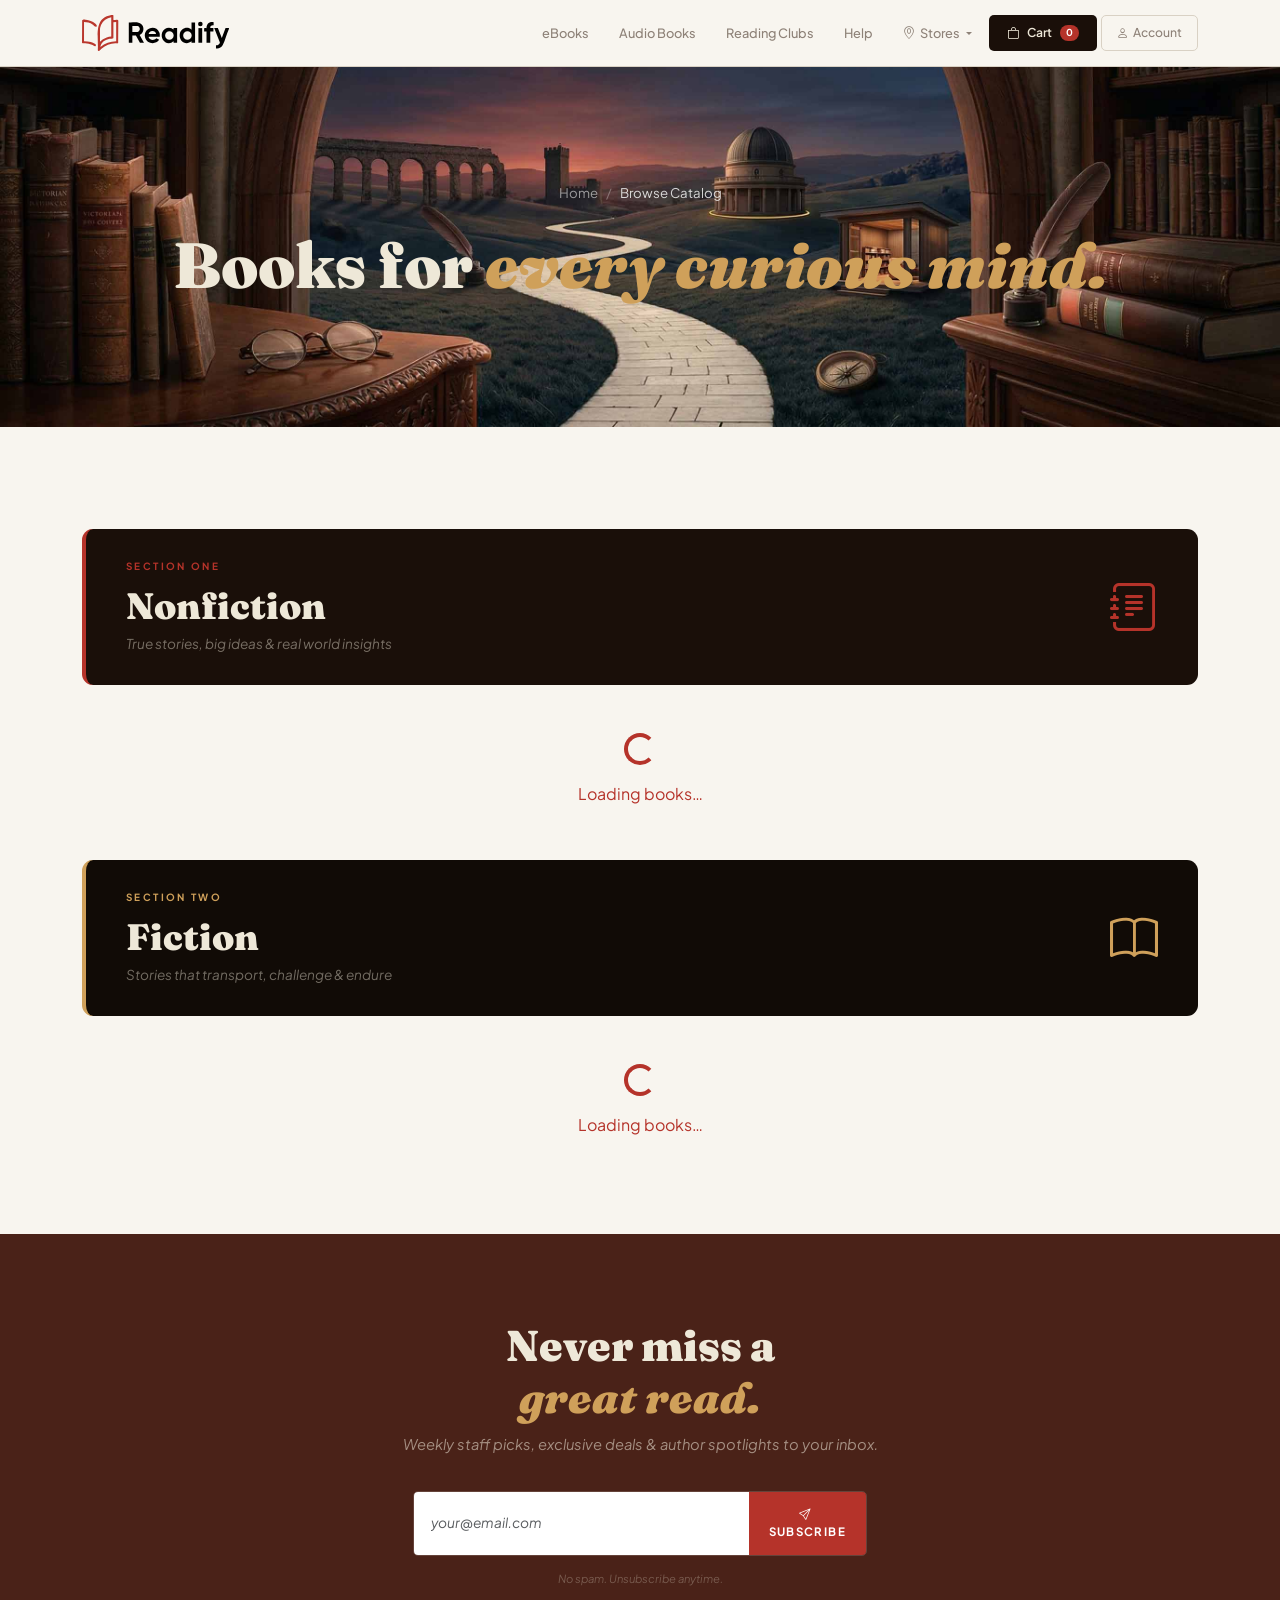
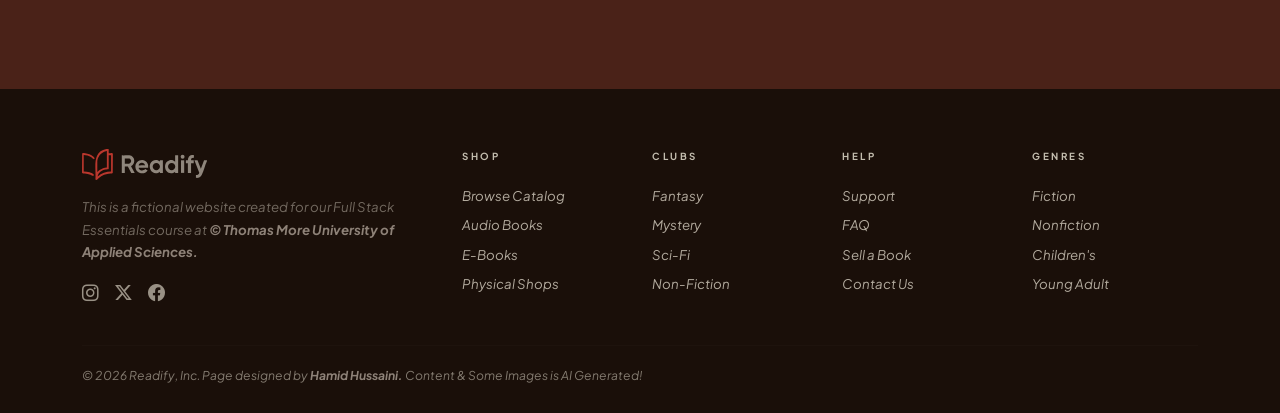
<file: frontend/student1/catalog.html>
<!doctype html>
<html lang="en">
<head>
    <meta charset="UTF-8"/>
    <meta content="width=device-width, initial-scale=1.0" name="viewport"/>
    <title>Browse Catalog</title>
    <meta content="Hamid" name="author"/>
    <link href="../common/images/favicon.ico" rel="shortcut icon" type="image/x-icon">
    <link href="../common/css/main.css" rel="stylesheet">
    <!-- Bootstrap Icons 1.11.3 -->
    <link href="https://cdn.jsdelivr.net/npm/bootstrap-icons@1.11.3/font/bootstrap-icons.min.css" rel="stylesheet"/>
    <!-- Google Fonts: Fraunces (headings) + Plus Jakarta Sans (body) -->
    <link href="https://fonts.googleapis.com/css2?family=Fraunces:ital,opsz,wght@0,9..144,700;0,9..144,900;1,9..144,700&family=Plus+Jakarta+Sans:wght@400;500;600;700&display=swap"
          rel="stylesheet"/>
</head>
<body>

<!-- ============================================================
     NAVBAR
============================================================ -->
<nav aria-label="Main navigation" class="navbar navbar-expand-lg readify-nav">
    <div class="container d-flex align-items-center">

        <a href="../index.html"><img alt="logo" class="brand-logo" src="../common/images/logo.svg"></a>

        <!-- Mobile toggle -->
        <button aria-controls="mainNav" aria-expanded="false" aria-label="Toggle navigation"
                class="navbar-toggler border-0 ms-auto"
                data-bs-target="#mainNav" data-bs-toggle="collapse" type="button">
            <i class="bi bi-list fs-4 text-secondary"></i>
        </button>

        <div class="collapse navbar-collapse" id="mainNav">
            <ul class="navbar-nav ms-auto align-items-lg-center gap-lg-1 mb-2 mb-lg-0">

                <li class="nav-item">
                    <a class="nav-link" href="../student2/ebooks.html">eBooks</a>
                </li>

                <li class="nav-item">
                    <a class="nav-link" href="../student2/audiobooks.html">Audio Books</a>
                </li>

                <li class="nav-item">
                    <a class="nav-link" href="../student3/reading-clubs.html">Reading Clubs</a>
                </li>

                <li class="nav-item">
                    <a class="nav-link" href="help.html">Help</a>
                </li>

                <li class="nav-item dropdown">
                    <a aria-expanded="false" class="nav-link dropdown-toggle" data-bs-toggle="dropdown" href="#">
                        <i class="bi bi-geo-alt me-1"></i>Stores
                    </a>
                    <ul class="dropdown-menu dropdown-menu-end">
                        <li><a class="dropdown-item" href="../student3/shops.html#brussels"><i
                                class="bi bi-geo-alt dropdown-icon me-2"></i>Brussels</a></li>
                        <li><a class="dropdown-item" href="../student3/shops.html#antwerpen"><i
                                class="bi bi-geo-alt dropdown-icon me-2"></i>Antwerpen</a></li>
                        <li><a class="dropdown-item" href="../student3/shops.html#gent"><i
                                class="bi bi-geo-alt dropdown-icon me-2"></i>Gent</a></li>
                        <li>
                            <hr class="dropdown-divider">
                        </li>
                        <li><a class="dropdown-item" href="../index.html"><i class="bi bi-globe me-2"></i>Online
                            Store</a></li>
                    </ul>
                </li>

                <li class="nav-item">
                    <button aria-label="Open cart" class="nav-cart-btn">
                        <i class="bi bi-bag"></i>
                        <span>Cart</span>
                        <span class="badge rounded-pill cart-badge">0</span>
                    </button>
                </li>

                <li class="nav-item dropdown">
                    <button aria-expanded="false" class="btn-account" data-bs-toggle="dropdown">
                        <i class="bi bi-person me-1"></i>Account
                    </button>
                    <ul class="dropdown-menu dropdown-menu-end" id="accountDropdownMenu">
                        <li><a class="dropdown-item" href="#" data-bs-toggle="modal" data-bs-target="#loginModal">
                            <i class="bi bi-box-arrow-in-right dropdown-icon me-2"></i>Login</a></li>
                        <li><a class="dropdown-item" href="#" data-bs-toggle="modal" data-bs-target="#signUpModal">
                            <i class="bi bi-person-plus dropdown-icon me-2"></i>Sign Up</a></li>
                        <li>
                            <hr class="dropdown-divider">
                        </li>
                        <li><a class="dropdown-item" href="#">
                            <i class="bi bi-heart dropdown-icon me-2"></i>Wishlist</a>
                        </li>
                    </ul>
                </li>

            </ul>
        </div>
    </div>
</nav>


<!-- ============================================================
     HERO
============================================================ -->
<header class="hero-header-aq position-relative">

    <div class="carousel slide carousel-fade" data-bs-ride="carousel" id="heroCarousel">
        <div class="carousel-inner">
            <div class="carousel-item active">
                <div class="hero-bg-img hero-bg-1"></div>
            </div>
            <div class="carousel-item">
                <div class="hero-bg-img hero-bg-2"></div>
            </div>
            <div class="carousel-item">
                <div class="hero-bg-img hero-bg-3"></div>
            </div>
        </div>
    </div>

    <div class=" hero-inner-aq text-center position-absolute top-50 start-50 translate-middle">
        <nav aria-label="breadcrumb" class="mb-4">
            <ol class="breadcrumb justify-content-center mb-0">
                <li class="breadcrumb-item"><a href="../index.html">Home</a></li>
                <li class="breadcrumb-item active">Browse Catalog</li>
            </ol>
        </nav>

        <h1>Books for <span class="italic-accent">every curious mind.</span></h1>
    </div>
</header>


<!-- ============================================================
     MAIN CONTENT
============================================================ -->
<main class="container py-5">
    <div class="row gx-5">

        <!-- Main content -->
        <div class="col-12">

            <!-- ════════════════ NONFICTION SECTION ════════════════ -->
            <section class="nonfiction-area" id="nonfiction">

                <!-- Section banner -->
                <div class="section-banner banner-nonfiction d-flex align-items-center gap-3">
                    <div class="banner-text">
                        <div class="banner-label">Section One</div>
                        <h2>Nonfiction</h2>
                        <p class="banner-sub mb-0">True stories, big ideas &amp; real world insights</p>
                    </div>
                    <!-- Icon — ms-auto pushes it to the far right -->
                    <div class="banner-icon ms-auto">
                        <i class="bi bi-journal-text"></i>
                    </div>
                </div>

                <!--Sub Sections will be injected-->
                <div id="nonfiction-content">
                    <!-- Pre-loader. Then will be replaced by all the books. -->
                    <div class="readify-loader d-flex justify-content-center flex-column align-items-center my-5 gap-3">

                        <div class="spinner-border" role="status">
                        </div>
                        <div>
                            <span class="loader-label">Loading books…</span>
                        </div>

                    </div>


                </div>

            </section>


            <!-- ════════════════ FICTION SECTION ════════════════ -->
            <section class="fiction-area" id="fiction">

                <!-- Section banner -->
                <div class="section-banner banner-fiction d-flex align-items-center gap-3">
                    <div class="banner-text">
                        <div class="banner-label">Section Two</div>
                        <h2>Fiction</h2>
                        <p class="banner-sub mb-0">Stories that transport, challenge &amp; endure</p>
                    </div>
                    <!-- Icon — ms-auto pushes it to the far right -->
                    <div class="banner-icon ms-auto">
                        <i class="bi bi-book"></i>
                    </div>
                </div>

                <!--Sub Sections will be injected-->


                <div id="fiction-content">
                    <!-- Pre-loader. Then will be replaced by all the books. -->
                    <div class="readify-loader d-flex justify-content-center flex-column align-items-center my-5 gap-3">

                        <div class="spinner-border" role="status">
                        </div>
                        <div>
                            <span class="loader-label">Loading books…</span>
                        </div>
                    </div>

                </div>

            </section>

        </div><!-- /.col -->
    </div><!-- /.row -->
</main>


<!-- ============================================================
     NEWSLETTER
============================================================ -->
<section class="newsletter-section">
    <div class="container newsletter-inner">
        <h2>Never miss a<br><em>great read.</em></h2>
        <p class="newsletter-body-text">
            Weekly staff picks, exclusive deals &amp; author spotlights to your inbox.
        </p>
        <div class="newsletter-group">
            <input class="form-control" id="nlEmail" placeholder="your@email.com" type="email"/>
            <button class="btn" type="button" id="nl-btn">
                <i class="bi bi-send me-1"></i>Subscribe
            </button>
        </div>
        <p class="newsletter-fine-print">No spam. Unsubscribe anytime.</p>

        <div class="col-4 mx-auto">
            <div class="alert d-none" role="alert" id="nl-message"></div>
        </div>
    </div>
</section>


<!-- ============================================================
     FOOTER
============================================================ -->
<footer class="site-footer">
    <div class="container">
        <div class="row g-4">

            <!-- Brand column -->
            <div class="col-12 col-lg-4">
                <a href="../index.html"><img alt="logo alternate" src="../common/images/logo_alt.svg" width="125"></a>

                <p class="footer-tagline mt-3">
                    This is a fictional website created for our Full Stack Essentials course at
                    <a href="https://www.thomasmore.be/">&copy; Thomas More University of Applied Sciences.</a>
                </p>
                <div class="d-flex gap-3 mt-3">
                    <a aria-label="Instagram" class="social-icon" href="https://www.instagram.com/readify30/"><i class="bi bi-instagram"></i></a>
                    <a aria-label="X" class="social-icon" href="https://x.com/readify30"><i class="bi bi-twitter-x"></i></a>
                    <a aria-label="Facebook" class="social-icon" href="https://www.facebook.com/share/1B4VCF98HM/?mibextid=wwXIfr"><i class="bi bi-facebook"></i></a>
                </div>
            </div>

            <div class="col-6 col-lg-2">
                <p class="footer-col-title">Shop</p>
                <a class="footer-link" href="catalog.html">Browse Catalog</a>
                <a class="footer-link" href="../student2/audiobooks.html">Audio Books</a>
                <a class="footer-link" href="../student2/ebooks.html">E-Books</a>
                <a class="footer-link" href="../student3/shops.html">Physical Shops</a>
            </div>

            <div class="col-6 col-lg-2">
                <p class="footer-col-title">Clubs</p>
                <a class="footer-link" href="../student3/reading-clubs.html#clubs">Fantasy</a>
                <a class="footer-link" href="../student3/reading-clubs.html#clubs">Mystery</a>
                <a class="footer-link" href="../student3/reading-clubs.html#clubs">Sci-Fi</a>
                <a class="footer-link" href="../student3/reading-clubs.html#clubs">Non-Fiction</a>
            </div>

            <div class="col-6 col-lg-2">
                <p class="footer-col-title">Help</p>
                <a class="footer-link" href="help.html">Support</a>
                <a class="footer-link" href="help.html#faq">FAQ</a>
                <a class="footer-link" href="help.html#sell">Sell a Book</a>
                <a class="footer-link" href="help.html#contact">Contact Us</a>
            </div>

            <div class="col-6 col-lg-2">
                <p class="footer-col-title">Genres</p>
                <a class="footer-link" href="catalog.html#fiction">Fiction</a>
                <a class="footer-link" href="catalog.html#nonfiction">Nonfiction</a>
                <a class="footer-link" href="catalog.html">Children's</a>
                <a class="footer-link" href="catalog.html">Young Adult</a>
            </div>

        </div><!-- /.row -->

        <hr class="footer-divider"/>
        <div class="d-flex flex-wrap justify-content-between align-items-center footer-bottom gap-2">
            <p class="mb-0">&copy; 2026 Readify, Inc. Page designed by
                <a href="https://www.linkedin.com/in/hamidhussaini-pro/" target="_blank">Hamid Hussaini.</a> Content & Some Images is AI Generated!
            </p>
        </div>
    </div>
</footer>



<!-- ============================================================
     BOOK DETAIL MODAL -
============================================================ -->
<div class="modal fade" id="bookModal" tabindex="-1" aria-hidden="true">
    <div class="modal-dialog modal-lg modal-dialog-centered modal-dialog-scrollable">
        <div class="modal-content">

            <div class="modal-header">
                <h5 class="modal-title" id="modal-title">Loading...</h5>
                <button class="btn-close" data-bs-dismiss="modal" type="button" aria-label="Close"></button>
            </div>

            <div class="modal-body">
                <div class="row g-4 mb-4">
                    <div class="col-sm-auto text-center">
                        <img class="modal-book-cover" id="modal-cover" src="../common/images/logo.svg" alt="Book cover">
                    </div>

                    <div class="col">
                        <p class="fs-5 fw-semibold mb-2" id="modal-author">Loading...</p>

                        <div class="d-flex align-items-center gap-2 small text-muted mb-3">
                            <span>
                                <i class="bi bi-star-fill"></i>
                                <i class="bi bi-star-fill"></i>
                                <i class="bi bi-star-fill"></i>
                                <i class="bi bi-star-fill"></i>
                                <i class="bi bi-star-half"></i>
                            </span>
                            <span id="modal-rating">Loading...</span>
                        </div>

                        <div class="alert premium-alert d-flex align-items-center gap-2 py-2 px-3 small mb-3">
                            <i class="bi bi-award-fill"></i>
                            <span><strong>Premium Members</strong> get 10% off + loyalty stamps.</span>
                        </div>

                        <div class="d-flex align-items-center gap-2 small text-muted mb-3">
                            <i class="bi bi-book"></i>
                            <span>Physical copy</span>
                            <span class="vr"></span>
                            <span id="modal-stock">Available in catalog</span>
                        </div>

                        <p class="modal-price mb-3" id="modal-price">$0.00</p>

                        <div class="d-flex gap-2 flex-wrap">
                            <button class="btn btn-prim" type="button">
                                <i class="bi bi-bag-plus me-2"></i>Add to Cart
                            </button>
                            <button class="btn btn-ghost" type="button">
                                <i class="bi bi-heart me-1"></i>Wishlist
                            </button>
                        </div>
                    </div>
                </div>

                <div class="accordion modal-accordion" id="bookAccordion">
                    <div class="accordion-item">
                        <h2 class="accordion-header">
                            <button class="accordion-button" data-bs-toggle="collapse"
                                    data-bs-target="#accInfo" type="button" aria-expanded="true"
                                    aria-controls="accInfo">
                                <i class="bi bi-book me-2"></i>About This Book
                            </button>
                        </h2>
                        <div class="accordion-collapse collapse show" id="accInfo" data-bs-parent="#bookAccordion">
                            <div class="accordion-body">
                                <p class="mb-0" id="modal-description">Loading description...</p>
                            </div>
                        </div>
                    </div>

                    <div class="accordion-item">
                        <h2 class="accordion-header">
                            <button class="accordion-button collapsed" data-bs-toggle="collapse"
                                    data-bs-target="#accReview" type="button" aria-expanded="false"
                                    aria-controls="accReview">
                                <i class="bi bi-pencil me-2"></i>Write a Review
                            </button>
                        </h2>
                        <div class="accordion-collapse collapse" id="accReview" data-bs-parent="#bookAccordion">
                            <div class="accordion-body">
                                <form class="row g-3">
                                    <div class="col-md-6">
                                        <div class="form-floating">
                                            <input class="form-control" id="rName" placeholder="Name" type="text">
                                            <label for="rName">Your Name</label>
                                        </div>
                                    </div>

                                    <div class="col-md-6">
                                        <div class="form-floating">
                                            <input class="form-control" id="rEmail" placeholder="Email" type="email">
                                            <label for="rEmail">Email Address</label>
                                        </div>
                                    </div>

                                    <div class="col-12">
                                        <textarea class="form-control" id="rBody" rows="4"
                                                  placeholder="Share a few thoughts about this book..."></textarea>
                                    </div>

                                    <div class="col-12">
                                        <select class="form-select" id="recSelect">
                                            <option value="">Would you recommend this book?</option>
                                            <option>Absolutely yes</option>
                                            <option>Yes, with conditions</option>
                                            <option>Not sure</option>
                                            <option>Probably not</option>
                                        </select>
                                    </div>

                                    <div class="col-12">
                                        <button class="btn btn-prim" type="button">
                                            <i class="bi bi-send me-2"></i>Submit Review
                                        </button>
                                    </div>
                                </form>
                            </div>
                        </div>
                    </div>
                </div>
            </div>

            <div class="modal-footer modal-footer-custom">
                <button class="btn btn-ghost" data-bs-dismiss="modal" type="button">Close</button>
                <button class="btn btn-prim" type="button">
                    <i class="bi bi-bag-plus me-2"></i>Add to Cart
                </button>
            </div>

        </div>
    </div>
</div>

<!-- ============================================================
    Sign up  MODAL
============================================================ -->

<div aria-hidden="true" class="modal fade" id="signUpModal" tabindex="-1">
    <div class="modal-dialog modal-dialog-centered">
        <div class="modal-content">

            <div class="modal-header">
                <h5 class="modal-title">
                    <i class="bi bi-person-plus me-2"></i>Create Your Account
                </h5>
                <button aria-label="Close" class="btn-close" data-bs-dismiss="modal" type="button"></button>
            </div>

            <div class="modal-body">
                <div class="row g-3">
                    <div class="col-md-6">
                        <div class="form-floating">
                            <input class="form-control" id="signUpFirstName" placeholder="First Name" type="text"/>
                            <label for="signUpFirstName">First Name *</label>
                        </div>
                    </div>
                    <div class="col-md-6">
                        <div class="form-floating">
                            <input class="form-control" id="signUpLastName" placeholder="Last Name" type="text"/>
                            <label for="signUpLastName">Last Name *</label>
                        </div>
                    </div>
                    <div class="col-12">
                        <div class="form-floating">
                            <input class="form-control" id="signUpEmail" placeholder="Email" type="email"/>
                            <label for="signUpEmail">Email Address *</label>
                        </div>
                    </div>
                    <div class="col-12">
                        <div class="form-floating">
                            <input class="form-control" id="signUpPassword" placeholder="Password" type="password"/>
                            <label for="signUpPassword">Password *</label>
                        </div>
                    </div>
                    <div class="col-12">
                        <div class="alert d-none" role="alert" id="signUpMessage"></div>
                    </div>
                    <div class="col-12">
                        <button class="btn btn-prim w-100 py-2" type="button" id="signUpBtn">
                            <i class="bi bi-person-plus me-2"></i>Create Account
                        </button>
                    </div>
                </div>
            </div>


            <div class="modal-footer modal-footer-custom justify-content-center">
                <small class="text-muted">Already have an account?
                    <a class="readify-link" href="#" data-bs-toggle="modal" data-bs-target="#loginModal"
                       data-bs-dismiss="modal">Log in</a>
                </small>
            </div>

        </div>
    </div>
</div>


<!-- ============================================================
    Login MODAL
============================================================ -->

<div aria-hidden="true" class="modal fade" id="loginModal" tabindex="-1">
    <div class="modal-dialog modal-dialog-centered">
        <div class="modal-content">

            <div class="modal-header">
                <h5 class="modal-title">
                    <i class="bi bi-box-arrow-in-right me-2"></i>Welcome Back
                </h5>
                <button aria-label="Close" class="btn-close" data-bs-dismiss="modal" type="button"></button>
            </div>

            <div class="modal-body">
                <div class="row g-3">
                    <div class="col-12">
                        <div class="form-floating">
                            <input class="form-control" id="loginEmail" placeholder="Email" type="email"/>
                            <label for="loginEmail">Email Address</label>
                        </div>
                    </div>
                    <div class="col-12">
                        <div class="form-floating">
                            <input class="form-control" id="loginPassword" placeholder="Password" type="password"/>
                            <label for="loginPassword">Password</label>
                        </div>
                    </div>
                    <div class="col-12">
                        <div class="alert d-none" role="alert" id="loginMessage"></div>
                    </div>
                    <div class="col-12">
                        <button class="btn btn-prim w-100 py-2" type="button" id="loginBtn">
                            <i class="bi bi-box-arrow-in-right me-2"></i>Log In
                        </button>
                    </div>
                </div>
            </div>

            <div class="modal-footer modal-footer-custom justify-content-center">
                <small class="text-muted">Don't have an account?
                    <a class="readify-link" href="#" data-bs-toggle="modal" data-bs-target="#signUpModal"
                       data-bs-dismiss="modal">Sign up</a>
                </small>
            </div>

        </div>
    </div>
</div>


<!-- Bootstrap JS bundle (includes modal, offcanvas, collapse, dropdown, accordion) -->
<script src="https://cdn.jsdelivr.net/npm/bootstrap@5.3.3/dist/js/bootstrap.bundle.min.js"></script>

<script src="js/student1.js"></script>

</body>
</html>
</file>
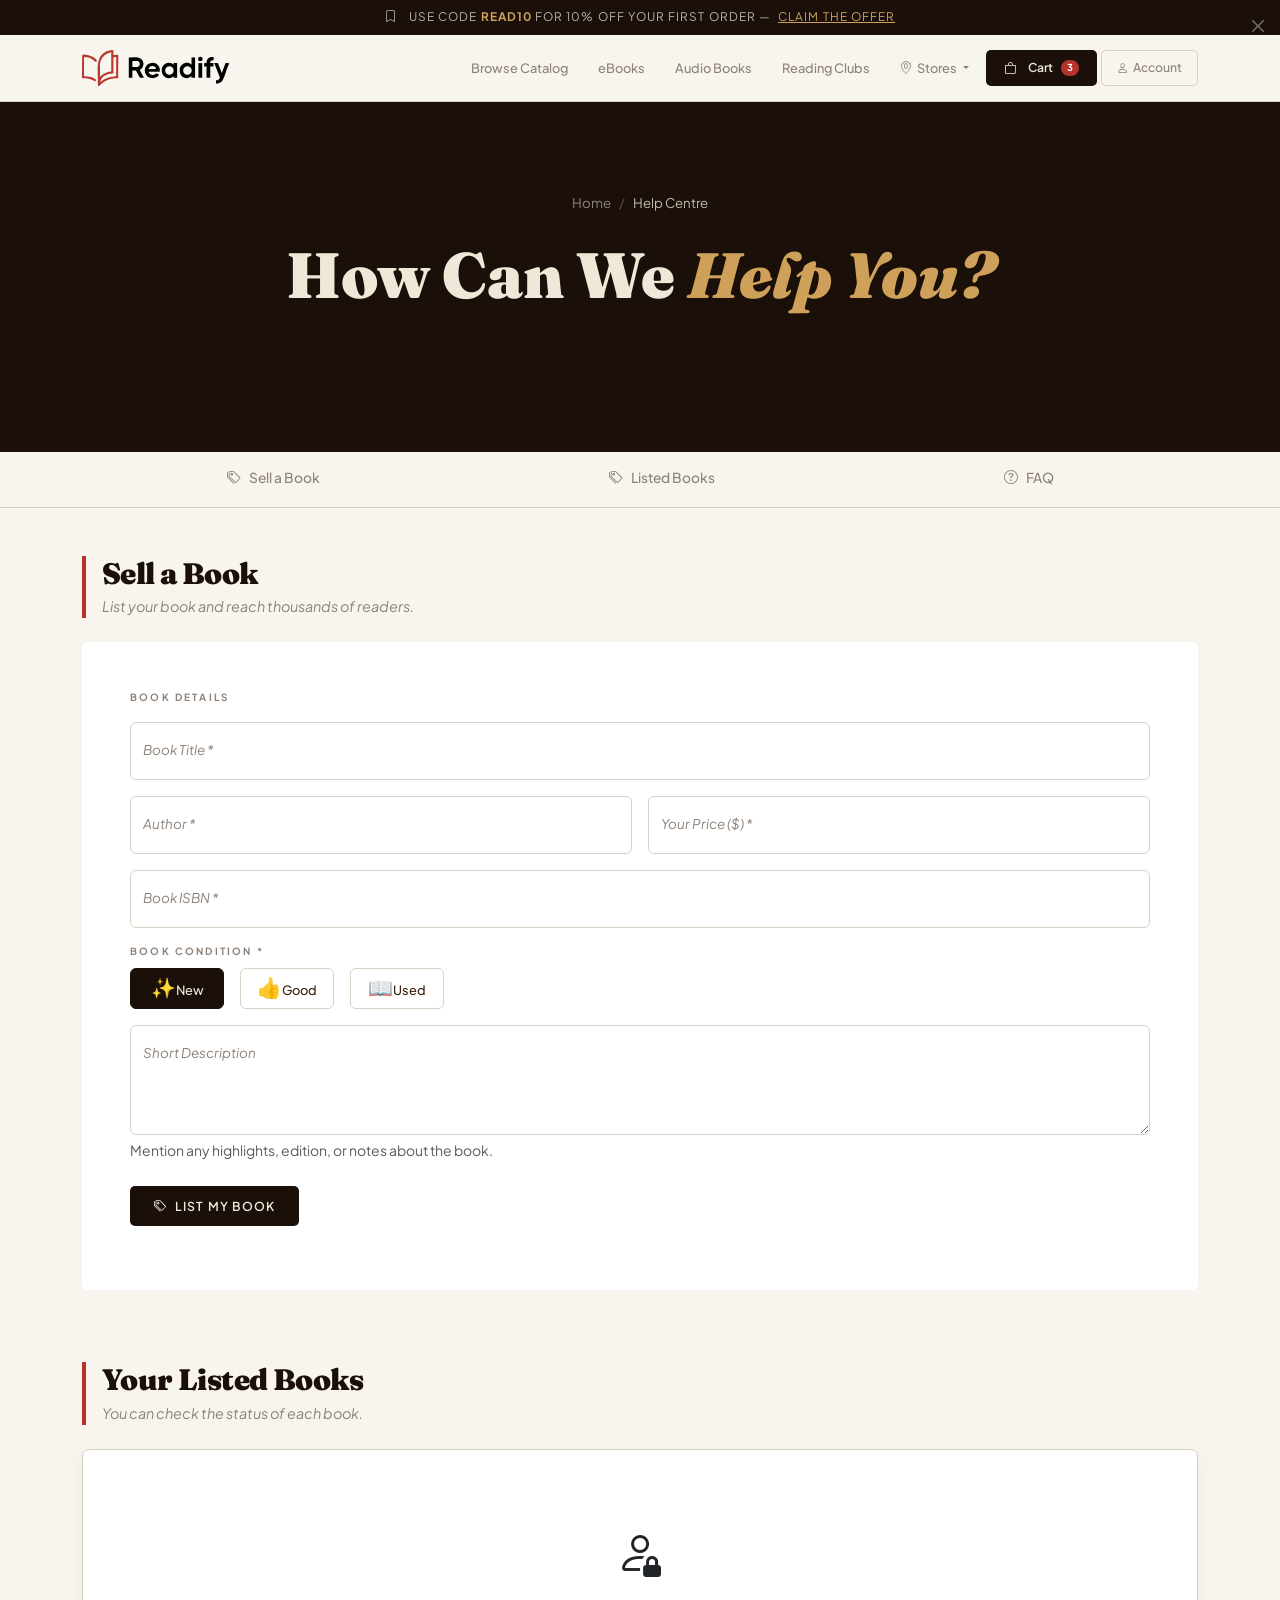
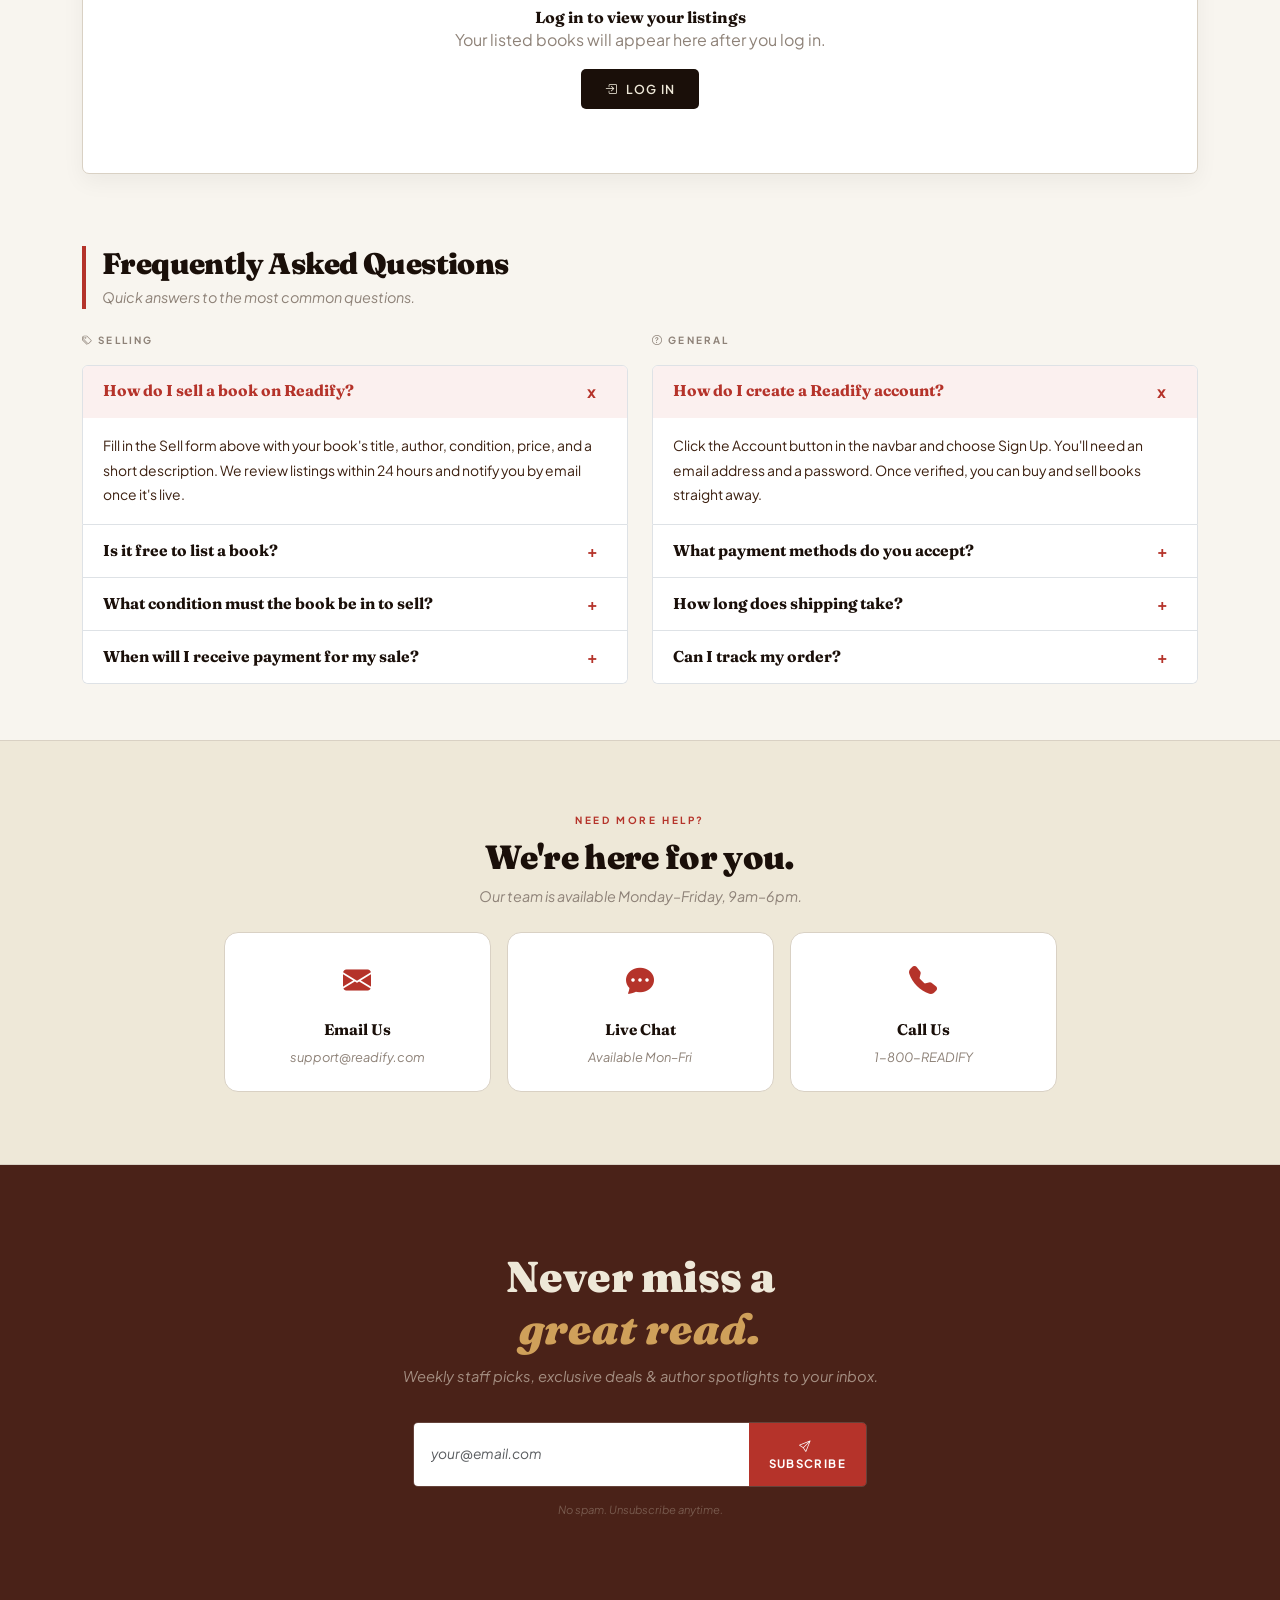
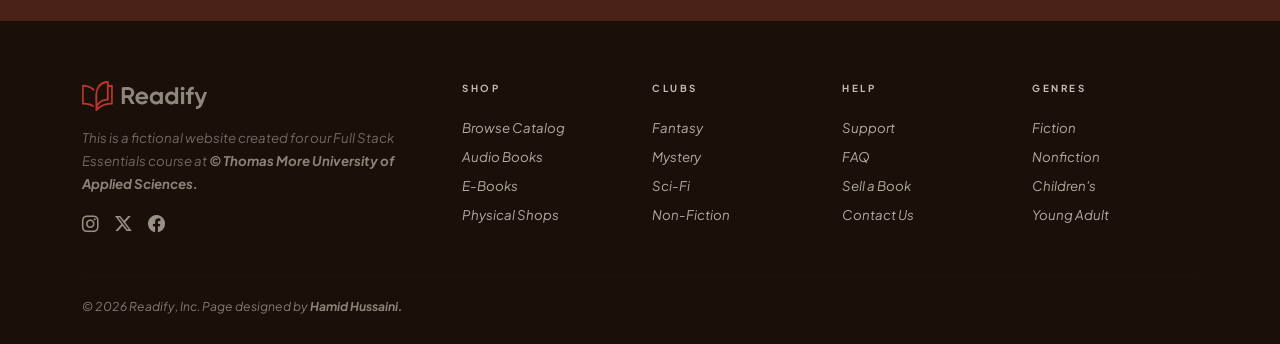
<file: frontend/student1/help.html>
<!doctype html>
<html lang="en">
<head>
    <meta charset="UTF-8"/>
    <meta name="viewport" content="width=device-width, initial-scale=1.0"/>
    <title>Help & Support</title>
    <meta content="Readify" name="author"/>
    <link href="../common/images/favicon.ico" rel="shortcut icon" type="image/x-icon">
    <link href="../common/css/main.css" rel="stylesheet">
    <!-- Bootstrap Icons 1.11.3 -->
    <link href="https://cdn.jsdelivr.net/npm/bootstrap-icons@1.11.3/font/bootstrap-icons.min.css" rel="stylesheet"/>
    <!-- Google Fonts: Fraunces + Plus Jakarta Sans — same as Antiquarian -->
    <link href="https://fonts.googleapis.com/css2?family=Fraunces:ital,opsz,wght@0,9..144,700;0,9..144,900;1,9..144,700&family=Plus+Jakarta+Sans:wght@400;500;600;700&display=swap"
          rel="stylesheet"/>


</head>
<body data-bs-spy="scroll" data-bs-target=".help-tabs" data-bs-offset="120" tabindex="0">


<!-- ============================================================
     1. PROMO BANNER
     ============================================================-->
<div class="alert promo-alert alert-dismissible fade show mb-0" role="alert">
    <div class="container text-center">
        <i class="bi bi-bookmark me-2"></i>
        Use code <strong>READ10</strong> for 10% off your first order &mdash;
        <a class="ms-1" href="#">Claim the offer</a>
    </div>
    <button aria-label="Close" class="btn-close" data-bs-dismiss="alert" type="button"></button>
</div>


<!-- ============================================================
     2. NAVBAR
     ============================================================
     Identical markup to the Antiquarian page.
     .readify-nav  .brand-logo  .nav-link  .nav-cart-btn
     .cart-badge   .btn-account  .dropdown-menu  .dropdown-item
     .dropdown-icon  →  all in antiquarian4.css
============================================================ -->
<nav aria-label="Main navigation" class="navbar navbar-expand-lg readify-nav">
    <div class="container">

        <!-- Logo — SVG fills updated to Antiquarian palette -->
        <a href="../index.html"><img alt="logo" class="brand-logo" src="../common/images/logo.svg"></a>

        <!-- Hamburger — visible on mobile only -->
        <button aria-controls="mainNav" aria-expanded="false" aria-label="Toggle navigation"
                class="navbar-toggler border-0 ms-auto"
                data-bs-target="#mainNav" data-bs-toggle="collapse" type="button">
            <i class="bi bi-list fs-4"></i>
        </button>

        <div class="collapse navbar-collapse" id="mainNav">
            <ul class="navbar-nav ms-auto align-items-lg-center gap-lg-1 mb-2 mb-lg-0">


                <li class="nav-item">
                    <a class="nav-link" href="catalog.html">Browse Catalog</a>
                </li>

                <li class="nav-item">
                    <a class="nav-link" href="../student2/ebooks.html">eBooks</a>
                </li>

                <li class="nav-item">
                    <a class="nav-link" href="../student2/audiobooks.html">Audio Books</a>
                </li>

                <li class="nav-item">
                    <a class="nav-link" href="../student3/reading-clubs.html">Reading Clubs</a>
                </li>

                <li class="nav-item dropdown">
                    <a aria-expanded="false" class="nav-link dropdown-toggle" data-bs-toggle="dropdown" href="#">
                        <i class="bi bi-geo-alt me-1"></i>Stores
                    </a>
                    <ul class="dropdown-menu dropdown-menu-end">
                        <li><a class="dropdown-item" href="../student3/shops.html#brussels"><i
                                class="bi bi-geo-alt dropdown-icon me-2"></i>Brussels</a></li>
                        <li><a class="dropdown-item" href="../student3/shops.html#antwerpen"><i
                                class="bi bi-geo-alt dropdown-icon me-2"></i>Antwerpen</a></li>
                        <li><a class="dropdown-item" href="../student3/shops.html#gent"><i
                                class="bi bi-geo-alt dropdown-icon me-2"></i>Gent</a></li>
                        <li>
                            <hr class="dropdown-divider">
                        </li>
                        <li><a class="dropdown-item" href="../index.html"><i class="bi bi-globe me-2"></i>Online
                            Store</a></li>
                    </ul>
                </li>

                <li class="nav-item">
                    <button aria-label="Open cart" class="nav-cart-btn">
                        <i class="bi bi-bag me-1"></i>Cart
                        <span class="badge rounded-pill cart-badge">3</span>
                    </button>
                </li>

                <li class="nav-item dropdown">
                    <button aria-expanded="false" class="btn-account" data-bs-toggle="dropdown">
                        <i class="bi bi-person-circle me-1"></i>Account
                    </button>
                    <ul class="dropdown-menu dropdown-menu-end" id="accountDropdownMenu">
                        <li><a class="dropdown-item" href="#" data-bs-toggle="modal" data-bs-target="#loginModal">
                            <i class="bi bi-box-arrow-in-right dropdown-icon me-2"></i>Login</a></li>
                        <li><a class="dropdown-item" href="#" data-bs-toggle="modal" data-bs-target="#signUpModal">
                            <i class="bi bi-person-plus dropdown-icon me-2"></i>Sign Up</a></li>
                        <li>
                            <hr class="dropdown-divider">
                        </li>
                        <li><a class="dropdown-item" href="#">
                            <i class="bi bi-heart dropdown-icon me-2"></i>Wishlist</a>
                        </li>
                    </ul>
                </li>

            </ul>
        </div>
    </div>
</nav>


<!-- ============================================================
     3. HERO HEADER
     ============================================================
     Reuses .hero-header, .hero-inner, .hero-sub from antiquarian4.css.
     The dark ink background, ruled-line texture, crimson glow, and
     staggered entrance animation are all inherited automatically.

     .italic-accent  →  antiquarian4.css (ochre italic on the h1)
     .breadcrumb     →  Bootstrap (colours overridden in helpStyle.css)
============================================================ -->
<header class="hero-header mb-0">
    <div class="hero-inner container text-center">

        <nav aria-label="breadcrumb" class="mb-4">
            <ol class="breadcrumb justify-content-center mb-0">
                <li class="breadcrumb-item"><a href="../index.html">Home</a></li>
                <li class="breadcrumb-item active">Help Centre</li>
            </ol>
        </nav>

        <h1 class="mb-3">How Can We <span class="italic-accent">Help You?</span></h1>

        <p class="hero-sub mx-auto">
            Sell your books or find answers to common questions.
        </p>

    </div>
</header>


<!-- ============================================================
     HELP NAVIGATION TABS
     ============================================================
     A sticky sub-nav that sits just below the 66px navbar.
     .help-tabs  →  helpStyle.css
     .nav-link, .nav-link.active  →  helpStyle.css overrides Bootstrap
============================================================ -->
<div class="help-tabs sticky-top overflow-auto">
    <div class="container">
        <ul class="nav nav-fill">
            <li class="nav-item">
                <a class="nav-link active rounded-0 text-nowrap fw-medium" href="#sell">
                    <i class="bi bi-tags me-2"></i>Sell a Book
                </a>
            </li>

            <li class="nav-item">
                <a class="nav-link rounded-0 text-nowrap fw-medium" href="#bookListed" id="bookListTab">
                    <!--this will be injected by JS                    -->
                    <i class="bi bi-tags me-2"></i>Listed Books
                </a>
            </li>

            <li class="nav-item">
                <a class="nav-link rounded-0 text-nowrap fw-medium" href="#faq">
                    <i class="bi bi-question-circle me-2"></i>FAQ
                </a>
            </li>


        </ul>
    </div>
</div>


<!-- ============================================================
     MAIN CONTENT
============================================================ -->
<main class="container py-5">


    <!-- ===========================================================
         SECTION 1 — SELL A BOOK
         ===========================================================
         .form-control, .form-select, .form-floating label
             → antiquarian4.css (exact same inputs as the book modal)
         .btn.btn-prim
             → antiquarian4.css (ink button, crimson on hover)
         .help-section-header
             → helpStyle.css  (crimson left-border block)
         .help-condition-opts  (btn-check labels)
             → helpStyle.css  (mirrors .format-options from antiquarian4.css)
    =========================================================== -->
    <section class="mb-5 pb-4" id="sell">

        <!-- Section heading -->
        <div class="mb-4">
            <div class="help-section-header ps-3">
                <h2 class="mb-1">Sell a Book</h2>
                <p class="fst-italic mb-0">List your book and reach thousands of readers.</p>
            </div>
        </div>

        <!-- ── SELL FORM ──────────────────────────────────────── -->
        <div class="card border-0 p-4 p-lg-5" id="selling-form">

                    <!--
                        .modal-section-label  →  antiquarian4.css
                        Same "BOOK DETAILS" uppercase label style used in the modal
                    -->
                    <p class="modal-section-label mb-3">Book Details</p>

                    <div class="row g-3">

                        <!-- Book Title -->
                        <div class="col-12">
                            <div class="form-floating">
                                <input class="form-control" id="bookTitle" placeholder="Title" type="text">
                                <label for="bookTitle">Book Title *</label>
                            </div>
                        </div>

                        <!-- Author -->
                        <div class="col-md-6">
                            <div class="form-floating">
                                <input class="form-control" id="bookAuthor" placeholder="Author" type="text">
                                <label for="bookAuthor">Author *</label>
                            </div>
                        </div>

                        <!-- Price -->
                        <div class="col-md-6">
                            <div class="form-floating">
                                <input class="form-control" id="bookPrice" min="0" placeholder="Price"
                                       step="0.01" type="number">
                                <label for="bookPrice">Your Price ($) *</label>
                            </div>
                        </div>
                        <!-- Books ISBN                       -->
                        <div class="col-12">
                            <div class="form-floating">
                                <input type="text" class="form-control" id="bookIsbn" placeholder="Isbn">
                                <label for="bookIsbn">Book ISBN * </label>

                            </div>

                        </div>

                        <!--
                            CONDITION SELECTOR — btn-check pattern
                            Mirrors .format-options in the Antiquarian modal exactly.
                            Hidden radio inputs + styled labels. Checked state = ink fill.
                            .help-condition-opts  →  helpStyle.css
                        -->
                        <div class="col-12">
                            <p class="modal-section-label mb-2">Book Condition *</p>
                            <div class="d-flex gap-3 flex-wrap help-condition-opts">

                                <input checked class="btn-check" id="cNew"
                                       name="condition" type="radio" value="new">
                                <label class="rounded-2 px-3 py-2 text-center fw-medium" for="cNew">
                                    <span class="fs-5 lh-1">✨</span>New
                                </label>

                                <input class="btn-check" id="cGood"
                                       name="condition" type="radio" value="good">
                                <label class="rounded-2 px-3 py-2 text-center fw-medium" for="cGood">
                                    <span class="fs-5 lh-1">👍</span>Good
                                </label>

                                <input class="btn-check" id="cUsed"
                                       name="condition" type="radio" value="used">
                                <label class="rounded-2 px-3 py-2 text-center fw-medium" for="cUsed">
                                    <span class="fs-5 lh-1">📖</span>Used
                                </label>

                            </div>
                        </div>

                        <!-- Short Description — height via CSS class, not inline style -->
                        <div class="col-12">
                            <div class="form-floating">
                                <textarea class="form-control help-sell-textarea" id="bookDesc"
                                          placeholder="Description"></textarea>
                                <label for="bookDesc">Short Description</label>
                            </div>
                            <div class="form-text">Mention any highlights, edition, or notes about the book.</div>
                        </div>



                        <!--
                            Submit — .btn-prim from antiquarian4.css
                            Ink background, crimson on hover — same as "Add to Cart"
                        -->
                        <div class="col-12 pt-2">
                            <button class="btn btn-prim" type="submit" id="submit-book">
                                <i class="bi bi-tags me-2"></i>List My Book
                            </button>
                        </div>

                        <!--Check if user is logged in-->
                        <div class="col-12">
                            <div class="d-none alert" role="alert" id="listingMessage">
                            <!--
                                will be injected form JS in three casee: 1. Not logged in 2. no input is filled in 3. Books is listed -->
                            </div>
                        </div>



                    </div><!-- /.row -->

        </div><!-- /.card -->
    </section>





<!--  - ===========================================================
         SECTION 2 — List of books listed by user. Injected by JS
         ===========================================================  -->
    <section class="mb-5 pb-4" id="bookListed">

        <div class="mb-4">
            <div class="help-section-header ps-3">
<!--                Change to name of user -->
                <h2 class="mb-1">Your Listed Books</h2>
                <p class="fst-italic mb-0">You can check the status of each book.</p>
            </div>
        </div>

        <div id="listedBookCard">

            <div class="row g-3 " id="listed-book-rows">


            </div>
        </div>


    </section>







    <!-- ===========================================================
         SECTION 3 — FAQ
         ===========================================================
         Accordion reuses the EXACT same markup pattern as the
         "About This Book / Write a Review" accordion in the
         Antiquarian modal, so antiquarian4.css styles it for free:
           .modal-accordion  .accordion-item  .accordion-button
           .accordion-button:not(.collapsed)  .accordion-body
         .modal-section-label  →  antiquarian4.css (category labels)
         .help-faq-tag  →  helpStyle.css (small "Selling" badge)
    =========================================================== -->
    <section class="mb-2" id="faq">

        <div class="mb-4">
            <div class="help-section-header ps-3">
                <h2 class="mb-1">Frequently Asked Questions</h2>
                <p class="fst-italic mb-0">Quick answers to the most common questions.</p>
            </div>
        </div>

        <div class="row g-4">
            <!-- Left column — Selling questions -->
            <div class="col-12 col-lg-6 mb-4 mb-lg-0">

                <p class="modal-section-label mb-3">
                    <i class="bi bi-tags me-1"></i>Selling
                </p>

                <!--
                    .modal-accordion  →  antiquarian4.css
                    This class already styles accordion-button, accordion-item,
                    accordion-body with the Antiquarian parchment/crimson palette.
                -->
                <div class="accordion modal-accordion" id="faqSell">

                    <div class="accordion-item">
                        <h2 class="accordion-header">
                            <button class="accordion-button"
                                    data-bs-target="#faqS1" data-bs-toggle="collapse" type="button">
                                How do I sell a book on Readify?
                            </button>
                        </h2>
                        <div class="accordion-collapse collapse show"
                             data-bs-parent="#faqSell" id="faqS1">
                            <div class="accordion-body">
                                Fill in the Sell form above with your book's title, author, condition, price, and a
                                short description. We review listings within 24 hours and notify you by email once
                                it's live.
                            </div>
                        </div>
                    </div>

                    <div class="accordion-item">
                        <h2 class="accordion-header">
                            <button class="accordion-button collapsed"
                                    data-bs-target="#faqS2" data-bs-toggle="collapse" type="button">
                                Is it free to list a book?
                            </button>
                        </h2>
                        <div class="accordion-collapse collapse"
                             data-bs-parent="#faqSell" id="faqS2">
                            <div class="accordion-body">
                                Yes, listing a book on Readify is completely free. We only take a small 5% commission
                                once your book is sold, so you keep 95% of your listing price.
                            </div>
                        </div>
                    </div>

                    <div class="accordion-item">
                        <h2 class="accordion-header">
                            <button class="accordion-button collapsed"
                                    data-bs-target="#faqS3" data-bs-toggle="collapse" type="button">
                                What condition must the book be in to sell?
                            </button>
                        </h2>
                        <div class="accordion-collapse collapse"
                             data-bs-parent="#faqSell" id="faqS3">
                            <div class="accordion-body">
                                We accept books in New, Good, or Used condition. Books must be complete, not heavily
                                damaged, and accurately described. We reserve the right to reject listings that
                                misrepresent a book's condition.
                            </div>
                        </div>
                    </div>

                    <div class="accordion-item">
                        <h2 class="accordion-header">
                            <button class="accordion-button collapsed"
                                    data-bs-target="#faqS4" data-bs-toggle="collapse" type="button">
                                When will I receive payment for my sale?
                            </button>
                        </h2>
                        <div class="accordion-collapse collapse"
                             data-bs-parent="#faqSell" id="faqS4">
                            <div class="accordion-body">
                                Payment is released within 3 business days after the buyer confirms receipt.
                                You can withdraw earnings to your bank account or use them as Readify credit.
                            </div>
                        </div>
                    </div>

                </div><!-- /#faqSell -->
            </div><!-- /.col-lg-6 -->

            <!-- Right column — General questions -->
            <div class="col-12 col-lg-6">

                <p class="modal-section-label mb-3">
                    <i class="bi bi-question-circle me-1"></i>General
                </p>

                <div class="accordion modal-accordion" id="faqGeneral">

                    <div class="accordion-item">
                        <h2 class="accordion-header">
                            <button class="accordion-button"
                                    data-bs-target="#faqG1" data-bs-toggle="collapse" type="button">
                                How do I create a Readify account?
                            </button>
                        </h2>
                        <div class="accordion-collapse collapse show"
                             data-bs-parent="#faqGeneral" id="faqG1">
                            <div class="accordion-body">
                                Click the Account button in the navbar and choose Sign Up. You'll need an email address
                                and a password. Once verified, you can buy and sell books straight away.
                            </div>
                        </div>
                    </div>

                    <div class="accordion-item">
                        <h2 class="accordion-header">
                            <button class="accordion-button collapsed"
                                    data-bs-target="#faqG2" data-bs-toggle="collapse" type="button">
                                What payment methods do you accept?
                            </button>
                        </h2>
                        <div class="accordion-collapse collapse"
                             data-bs-parent="#faqGeneral" id="faqG2">
                            <div class="accordion-body">
                                We accept Visa, Mastercard, American Express, PayPal, and Apple Pay.
                                All transactions are secured with 256-bit SSL encryption.
                            </div>
                        </div>
                    </div>

                    <div class="accordion-item">
                        <h2 class="accordion-header">
                            <button class="accordion-button collapsed"
                                    data-bs-target="#faqG3" data-bs-toggle="collapse" type="button">
                                How long does shipping take?
                            </button>
                        </h2>
                        <div class="accordion-collapse collapse"
                             data-bs-parent="#faqGeneral" id="faqG3">
                            <div class="accordion-body">
                                Standard shipping is 3–5 business days. Express shipping (1–2 days) is available
                                at checkout. Free standard shipping on orders over $35.
                            </div>
                        </div>
                    </div>

                    <div class="accordion-item">
                        <h2 class="accordion-header">
                            <button class="accordion-button collapsed"
                                    data-bs-target="#faqG4" data-bs-toggle="collapse" type="button">
                                Can I track my order?
                            </button>
                        </h2>
                        <div class="accordion-collapse collapse"
                             data-bs-parent="#faqGeneral" id="faqG4">
                            <div class="accordion-body">
                                Yes. Once your order ships you'll receive a tracking number by email.
                                You can also view your order status at any time from your Account dashboard.
                            </div>
                        </div>
                    </div>

                </div><!-- /#faqGeneral -->
            </div><!-- /.col-lg-6 -->

        </div><!-- /.row -->
    </section>

</main><!-- /main -->


<!-- ============================================================
     CONTACT STRIP
     ============================================================
     .help-contact-strip  .help-contact-card  →  helpStyle.css
     Typography tokens reuse --font-head, --ink, --stone, --crimson
     from antiquarian4.css automatically (set on :root).
============================================================ -->
<section class="help-contact-strip text-center" id="contact">
    <div class="container">

        <!-- Eyebrow — same uppercase pattern as .chapter-label in the hero -->
        <p class="help-contact-eyebrow text-uppercase fw-bold mb-2">NEED MORE HELP?</p>
        <h3 class="help-contact-heading mb-2">We're here for you.</h3>
        <p class="help-contact-sub fst-italic mb-0">Our team is available Monday–Friday, 9am–6pm.</p>

        <div class="row g-3 justify-content-center mt-2">

            <div class="col-12 col-sm-6 col-lg-3">
                <a class="help-contact-card d-block h-100 p-4 text-center text-decoration-none"
                   href="mailto:support@readify.com">
                    <i class="bi bi-envelope-fill d-block fs-3 mb-3"></i>
                    <div class="help-ct-title mb-1">Email Us</div>
                    <div class="help-ct-sub fst-italic text-break">support@readify.com</div>
                </a>
            </div>

            <div class="col-12 col-sm-6 col-lg-3">
                <div class="help-contact-card h-100 p-4 text-center">
                    <i class="bi bi-chat-dots-fill d-block fs-3 mb-3"></i>
                    <div class="help-ct-title mb-1">Live Chat</div>
                    <div class="help-ct-sub fst-italic">Available Mon–Fri</div>
                </div>
            </div>

            <div class="col-12 col-sm-6 col-lg-3">
                <a class="help-contact-card d-block h-100 p-4 text-center text-decoration-none"
                   href="tel:+18007323439">
                    <i class="bi bi-telephone-fill d-block fs-3 mb-3"></i>
                    <div class="help-ct-title mb-1">Call Us</div>
                    <div class="help-ct-sub fst-italic">1-800-READIFY</div>
                </a>
            </div>

        </div>
    </div>
</section>


<!-- ============================================================
     NEWSLETTER
     ============================================================
     Identical markup to the Antiquarian page.
     .newsletter-section  .newsletter-inner  .newsletter-body-text
     .newsletter-group    .newsletter-fine-print
         → all in antiquarian4.css — zero custom CSS needed
============================================================ -->
<section class="newsletter-section">
    <div class="container newsletter-inner">
        <h2>Never miss a<br><em>great read.</em></h2>
        <p class="newsletter-body-text">
            Weekly staff picks, exclusive deals &amp; author spotlights to your inbox.
        </p>
        <div class="newsletter-group">
            <input class="form-control" id="nlEmail" placeholder="your@email.com" type="email"/>
            <button class="btn" type="button" id="nl-btn">
                <i class="bi bi-send me-1"></i>Subscribe
            </button>
        </div>
        <p class="newsletter-fine-print">No spam. Unsubscribe anytime.</p>

        <div class="col-4 mx-auto">
            <div class="alert d-none" role="alert" id="nl-message"></div>
        </div>
    </div>
</section>


<!-- ============================================================
     FOOTER
     ============================================================
     Identical markup to the Antiquarian page.
     .site-footer  .footer-col-title  .footer-link  .footer-link-inline
     .footer-tagline  .footer-divider  .footer-bottom  .social-icon
         → all in antiquarian4.css — zero custom CSS needed
============================================================ -->
<footer class="site-footer">
    <div class="container">
        <div class="row g-4">

            <!-- Brand column -->
            <div class="col-12 col-lg-4">
                <a href="../index.html"><img alt="logo alternate" src="../common/images/logo_alt.svg" width="125"></a>

                    <p class="footer-tagline mt-3">
                        This is a fictional website created for our Full Stack Essentials course at
                        <a href="https://www.thomasmore.be/">&copy; Thomas More University of Applied Sciences.</a>
                    </p>
                    <div class="d-flex gap-3 mt-3">
                        <a aria-label="Instagram" class="social-icon" href="https://www.instagram.com/readify30/"><i class="bi bi-instagram"></i></a>
                        <a aria-label="X" class="social-icon" href="https://x.com/readify30"><i class="bi bi-twitter-x"></i></a>
                        <a aria-label="Facebook" class="social-icon" href="https://www.facebook.com/share/1B4VCF98HM/?mibextid=wwXIfr"><i class="bi bi-facebook"></i></a>
                    </div>
            </div>

            <div class="col-6 col-lg-2">
                <p class="footer-col-title">Shop</p>
                <a class="footer-link" href="catalog.html">Browse Catalog</a>
                <a class="footer-link" href="../student2/audiobooks.html">Audio Books</a>
                <a class="footer-link" href="../student2/ebooks.html">E-Books</a>
                <a class="footer-link" href="../student3/shops.html">Physical Shops</a>
            </div>

            <div class="col-6 col-lg-2">
                <p class="footer-col-title">Clubs</p>
                <a class="footer-link" href="../student3/reading-clubs.html#clubs">Fantasy</a>
                <a class="footer-link" href="../student3/reading-clubs.html#clubs">Mystery</a>
                <a class="footer-link" href="../student3/reading-clubs.html#clubs">Sci-Fi</a>
                <a class="footer-link" href="../student3/reading-clubs.html#clubs">Non-Fiction</a>
            </div>

            <div class="col-6 col-lg-2">
                <p class="footer-col-title">Help</p>
                <a class="footer-link" href="help.html">Support</a>
                <a class="footer-link" href="help.html#faq">FAQ</a>
                <a class="footer-link" href="help.html#sell">Sell a Book</a>
                <a class="footer-link" href="help.html#contact">Contact Us</a>
            </div>

            <div class="col-6 col-lg-2">
                <p class="footer-col-title">Genres</p>
                <a class="footer-link" href="catalog.html#fiction">Fiction</a>
                <a class="footer-link" href="catalog.html#nonfiction">Nonfiction</a>
                <a class="footer-link" href="catalog.html">Children's</a>
                <a class="footer-link" href="catalog.html">Young Adult</a>
            </div>

        </div><!-- /.row -->

        <hr class="footer-divider"/>
        <div class="d-flex flex-wrap justify-content-between align-items-center footer-bottom gap-2">
            <p class="mb-0">&copy; 2026 Readify, Inc. Page designed by
                <a href="https://www.linkedin.com/in/hamidhussaini-pro/" target="_blank">Hamid Hussaini.</a>
            </p>
        </div>
    </div>
</footer>


<!-- ============================================================
    Sign up  MODAL
============================================================ -->

<div aria-hidden="true" class="modal fade" id="signUpModal" tabindex="-1">
    <div class="modal-dialog modal-dialog-centered">
        <div class="modal-content">

            <div class="modal-header">
                <h5 class="modal-title">
                    <i class="bi bi-person-plus me-2"></i>Create Your Account
                </h5>
                <button aria-label="Close" class="btn-close" data-bs-dismiss="modal" type="button"></button>
            </div>

            <div class="modal-body">
                <div class="row g-3">
                    <div class="col-md-6">
                        <div class="form-floating">
                            <input class="form-control" id="signUpFirstName" placeholder="First Name" type="text"/>
                            <label for="signUpFirstName">First Name *</label>
                        </div>
                    </div>
                    <div class="col-md-6">
                        <div class="form-floating">
                            <input class="form-control" id="signUpLastName" placeholder="Last Name" type="text"/>
                            <label for="signUpLastName">Last Name *</label>
                        </div>
                    </div>
                    <div class="col-12">
                        <div class="form-floating">
                            <input class="form-control" id="signUpEmail" placeholder="Email" type="email"/>
                            <label for="signUpEmail">Email Address *</label>
                        </div>
                    </div>
                    <div class="col-12">
                        <div class="form-floating">
                            <input class="form-control" id="signUpPassword" placeholder="Password" type="password"/>
                            <label for="signUpPassword">Password *</label>
                        </div>
                    </div>
                    <div class="col-12">
                        <div class="alert d-none" role="alert" id="signUpMessage"></div>
                    </div>
                    <div class="col-12">
                        <button class="btn btn-prim w-100 py-2" type="button" id="signUpBtn">
                            <i class="bi bi-person-plus me-2"></i>Create Account
                        </button>
                    </div>
                </div>
            </div>


            <div class="modal-footer modal-footer-custom justify-content-center">
                <small class="text-muted">Already have an account?
                    <a class="readify-link" href="#" data-bs-toggle="modal" data-bs-target="#loginModal"
                       data-bs-dismiss="modal">Log in</a>
                </small>
            </div>

        </div>
    </div>
</div>


<!-- ============================================================
    Login MODAL
============================================================ -->

<div aria-hidden="true" class="modal fade" id="loginModal" tabindex="-1">
    <div class="modal-dialog modal-dialog-centered">
        <div class="modal-content">

            <div class="modal-header">
                <h5 class="modal-title">
                    <i class="bi bi-box-arrow-in-right me-2"></i>Welcome Back
                </h5>
                <button aria-label="Close" class="btn-close" data-bs-dismiss="modal" type="button"></button>
            </div>

            <div class="modal-body">
                <div class="row g-3">
                    <div class="col-12">
                        <div class="form-floating">
                            <input class="form-control" id="loginEmail" placeholder="Email" type="email"/>
                            <label for="loginEmail">Email Address</label>
                        </div>
                    </div>
                    <div class="col-12">
                        <div class="form-floating">
                            <input class="form-control" id="loginPassword" placeholder="Password" type="password"/>
                            <label for="loginPassword">Password</label>
                        </div>
                    </div>
                    <div class="col-12">
                        <div class="alert d-none" role="alert" id="loginMessage"></div>
                    </div>
                    <div class="col-12">
                        <button class="btn btn-prim w-100 py-2" type="button" id="loginBtn">
                            <i class="bi bi-box-arrow-in-right me-2"></i>Log In
                        </button>
                    </div>
                </div>
            </div>

            <div class="modal-footer modal-footer-custom justify-content-center">
                <small class="text-muted">Don't have an account?
                    <a class="readify-link" href="#" data-bs-toggle="modal" data-bs-target="#signUpModal"
                       data-bs-dismiss="modal">Sign up</a>
                </small>
            </div>

        </div>
    </div>
</div>


<!-- Bootstrap JS bundle -->
<script src="https://cdn.jsdelivr.net/npm/bootstrap@5.3.3/dist/js/bootstrap.bundle.min.js"></script>
<script src="js/student1.js"></script>

</body>
</html>
</file>
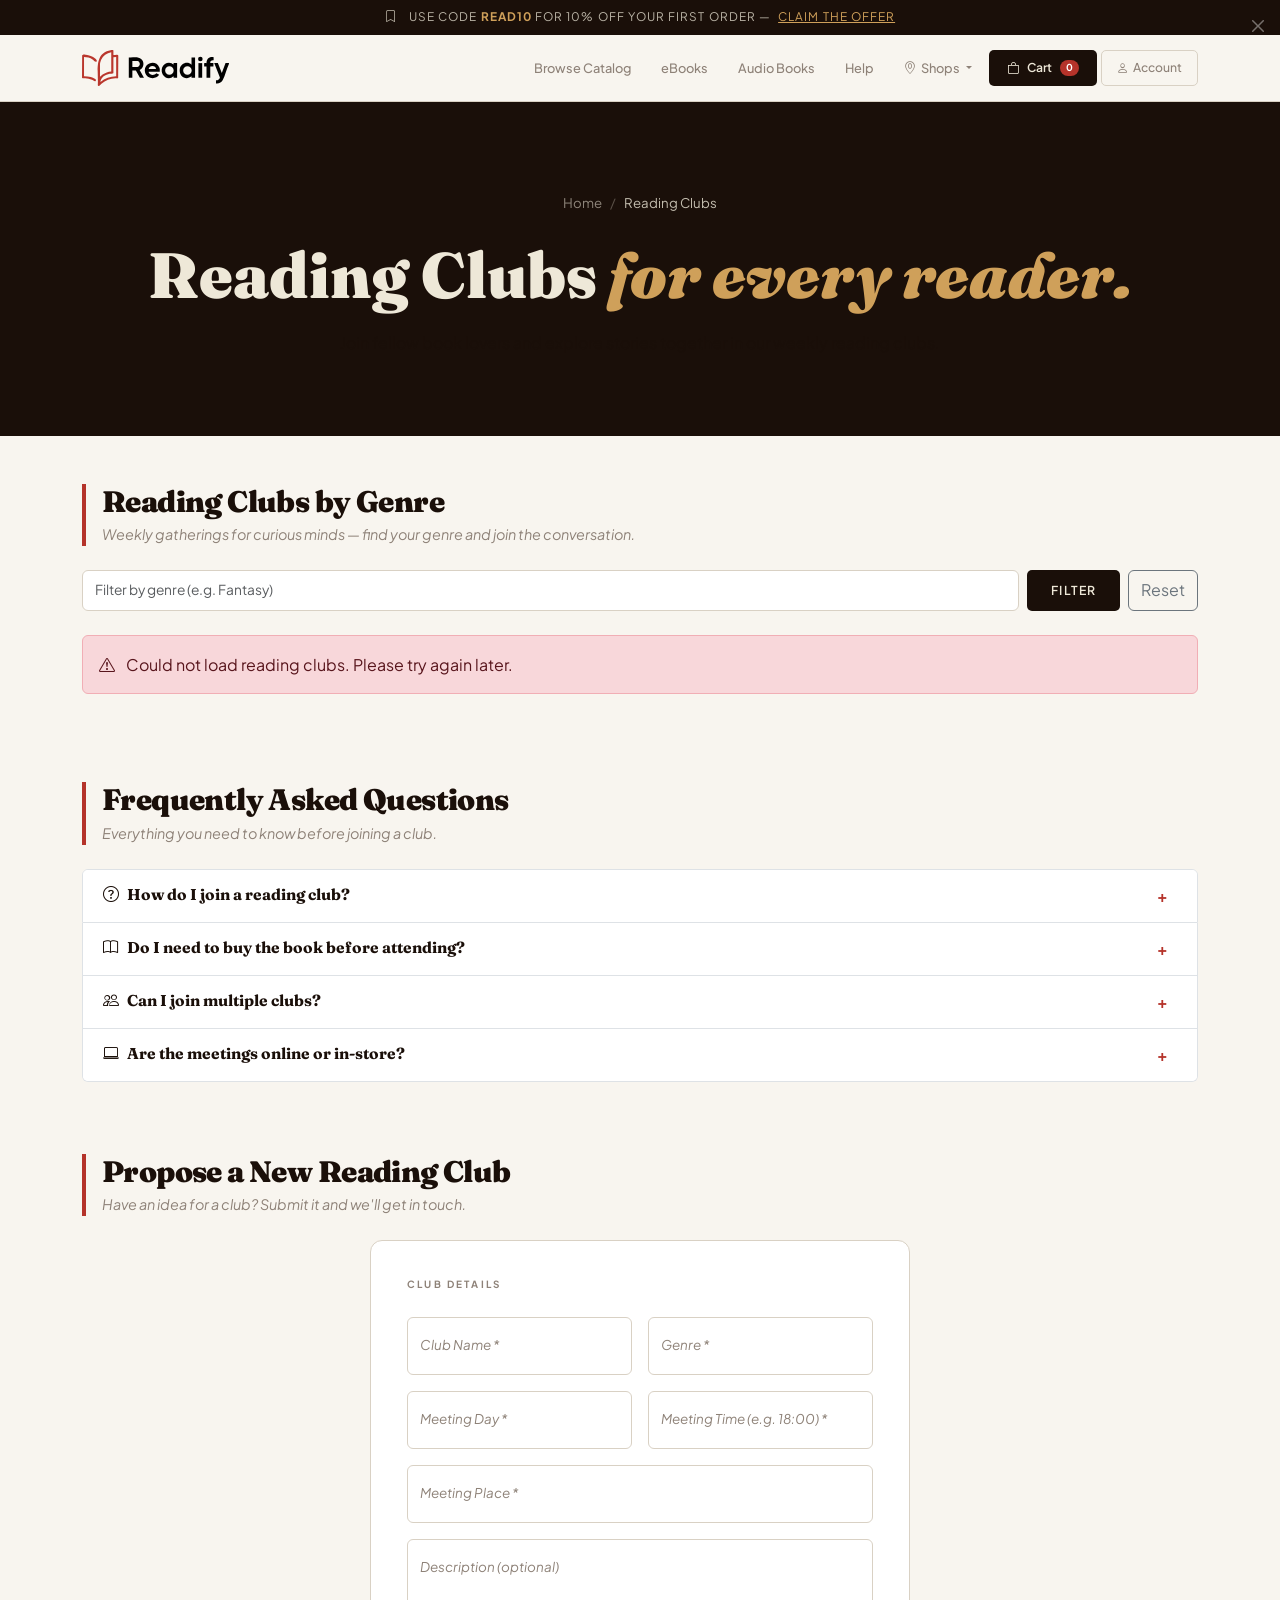
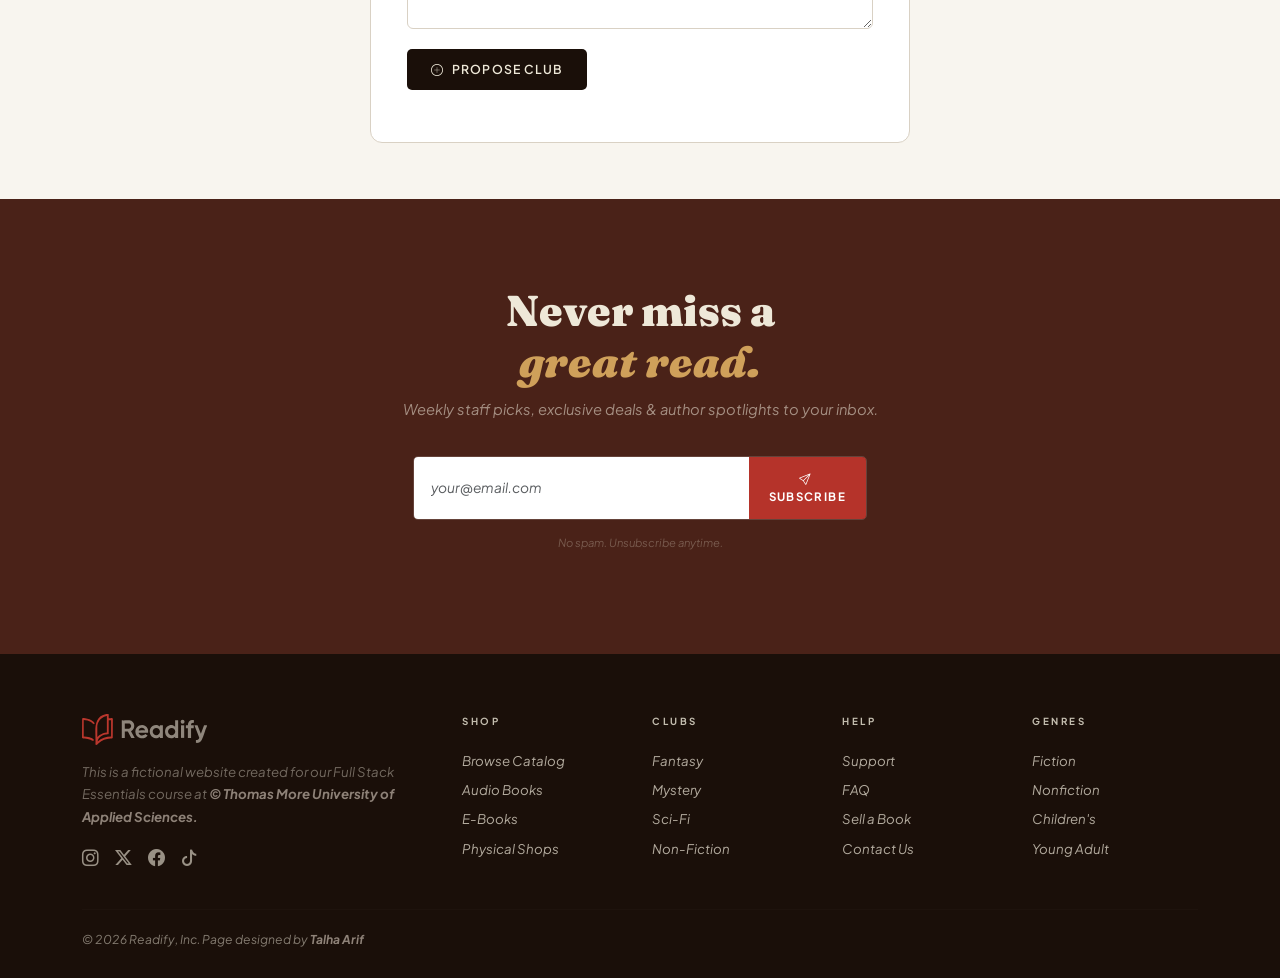
<file: frontend/student3/reading-clubs.html>
<!doctype html>
<html lang="en">
<head>
    <meta charset="UTF-8"/>
    <meta content="width=device-width, initial-scale=1.0" name="viewport"/>
    <title>Reading Clubs - Readify</title>
    <meta content="Talha Arif" name="author"/>
    <link href="../common/images/favicon.ico" rel="shortcut icon" type="image/x-icon">
    <link href="https://cdn.jsdelivr.net/npm/bootstrap-icons@1.11.3/font/bootstrap-icons.min.css" rel="stylesheet"/>
    <link href="https://fonts.googleapis.com/css2?family=Fraunces:ital,opsz,wght@0,9..144,700;0,9..144,900;1,9..144,700&family=Plus+Jakarta+Sans:wght@400;500;600;700&display=swap"
          rel="stylesheet"/>

    <!-- Load order:
        1. main.css — shared designs: navbar, hero, buttons, newsletter, footer
        2. student3.css — only styles unique to the reading-clubs page (breadcrumb, club cards, join form) -->
    <link href="../common/css/main.css" rel="stylesheet"/>
</head>
<body>

<!-- ============================================================
     1. PROMO BANNER
     ============================================================
     .promo-alert, .btn-close  →  main.css
============================================================ -->
<div class="alert promo-alert alert-dismissible fade show mb-0" role="alert">
    <div class="container text-center">
        <i class="bi bi-bookmark me-2"></i>
        Use code <strong>READ10</strong> for 10% off your first order &mdash;
        <a class="ms-1" href="#">Claim the offer</a>
    </div>
    <button aria-label="Close" class="btn-close" data-bs-dismiss="alert" type="button"></button>
</div>


<!-- ============================================================
     2. NAVBAR
     ============================================================-->
<nav aria-label="Main navigation" class="navbar navbar-expand-lg readify-nav">
    <div class="container d-flex align-items-center">

        <!-- Logo — links back to homepage -->
        <a href="index.html">
            <img alt="Readify logo" class="brand-logo" src="../common/images/logo.svg"/>
        </a>

        <!-- Mobile toggle -->
        <button aria-controls="mainNav" aria-expanded="false" aria-label="Toggle navigation"
                class="navbar-toggler border-0 ms-auto"
                data-bs-target="#mainNav" data-bs-toggle="collapse" type="button">
            <i class="bi bi-list fs-4 text-secondary"></i>
        </button>

        <div class="collapse navbar-collapse" id="mainNav">
            <ul class="navbar-nav ms-auto align-items-lg-center gap-lg-1 mb-2 mb-lg-0">

                <li class="nav-item">
                    <a class="nav-link" href="student1/catalog.html">Browse Catalog</a>
                </li>

                <li class="nav-item">
                    <a class="nav-link" href="student2/ebooks.html">eBooks</a>
                </li>

                <li class="nav-item">
                    <a class="nav-link" href="student2/audiobooks.html">Audio Books</a>
                </li>

                <li class="nav-item">
                    <a class="nav-link" href="student1/help.html">Help</a>
                </li>

                <li class="nav-item dropdown">
                    <a aria-expanded="false" class="nav-link dropdown-toggle" data-bs-toggle="dropdown" href="#">
                        <i class="bi bi-geo-alt me-1"></i>Shops
                    </a>
                    <ul class="dropdown-menu dropdown-menu-end">
                        <li><a class="dropdown-item" href="student3/shops.html#brussels"><i
                                class="bi bi-geo-alt dropdown-icon me-2"></i>Brussels</a></li>
                        <li><a class="dropdown-item" href="student3/shops.html#antwerpen"><i
                                class="bi bi-geo-alt dropdown-icon me-2"></i>Antwerpen</a></li>
                        <li><a class="dropdown-item" href="student3/shops.html#gent"><i
                                class="bi bi-geo-alt dropdown-icon me-2"></i>Gent</a></li>
                    </ul>
                </li>

                <li class="nav-item">
                    <button aria-label="Open cart" class="nav-cart-btn">
                        <i class="bi bi-bag"></i>
                        <span>Cart</span>
                        <span class="badge rounded-pill cart-badge">0</span>
                    </button>
                </li>

                <li class="nav-item dropdown">
                    <button aria-expanded="false" class="btn-account" data-bs-toggle="dropdown">
                        <i class="bi bi-person me-1"></i>Account
                    </button>
                    <ul class="dropdown-menu dropdown-menu-end">
                        <li><a class="dropdown-item" href="#"><i
                                class="bi bi-box-arrow-in-right dropdown-icon me-2"></i>Login</a></li>
                        <li><a class="dropdown-item" href="#"><i class="bi bi-person-plus dropdown-icon me-2"></i>Sign
                            Up</a></li>
                        <li>
                            <hr class="dropdown-divider">
                        </li>
                        <li><a class="dropdown-item" href="#"><i class="bi bi-heart dropdown-icon me-2"></i>Wishlist</a>
                        </li>
                    </ul>
                </li>

            </ul>
        </div>
    </div>
</nav>


<!-- ============================================================
     3. HERO
     ============================================================
     .hero-header  .hero-inner  .hero-sub  .italic-accent
         →  antiquarian4.css (dark ink bg, ruled-line texture,
            crimson glow, staggered entrance animation)
     .breadcrumb  →  Bootstrap (colors fixed in student3.css)
============================================================ -->
<header class="hero-header mb-0">
    <div class="hero-inner container text-center">

        <nav aria-label="breadcrumb" class="mb-4">
            <ol class="breadcrumb justify-content-center align-items-center mb-0">
                <li class="breadcrumb-item"><a href="../index.html">Home</a></li>
                <li class="breadcrumb-item active">Reading Clubs</li>
            </ol>
        </nav>

        <h1 class="mb-3">Reading Clubs<span class="italic-accent"> for every reader.</span></h1>

        <p class="hero-sub mb-0 mx-auto">
            Join fellow book lovers and explore stories together in our weekly reading clubs.
        </p>

    </div>
</header>


<!-- ============================================================
     MAIN CONTENT
============================================================ -->
<main class="container py-5">


    <!-- ===========================================================
         SECTION 1 — CLUBS BY GENRE
         ===========================================================
         Clubs are loaded dynamically from the API via student3.js.
         GET 1: loadAllClubs() fetches all clubs on page load.
         GET 2: filterClubs() fetches clubs filtered by genre.
    =========================================================== -->
    <section class="mb-5 pb-4" id="clubs">

        <div class="mb-4">
            <div class="clubs-section-header">
                <h2>Reading Clubs by Genre</h2>
                <p>Weekly gatherings for curious minds — find your genre and join the conversation.</p>
            </div>
        </div>

        <!-- Filter bar -->
        <div class="d-flex gap-2 mb-4">
            <input type="text" id="genre-filter" class="form-control" placeholder="Filter by genre (e.g. Fantasy)">
            <button id="filter-btn" class="btn btn-prim">Filter</button>
            <button id="reset-btn" class="btn btn-outline-secondary">Reset</button>
        </div>

        <!-- Clubs load here dynamically -->
        <div class="row g-4" id="clubs-container"></div>

    </section>


    <!-- ===========================================================
         SECTION 2 — FAQ
         ===========================================================
         .modal-accordion  →  antiquarian4.css
         Same class used in Antiquarian book modal and Help page FAQ.
    =========================================================== -->
    <section class="mb-5 pb-4" id="faq">

        <div class="mb-4">
            <div class="clubs-section-header">
                <h2>Frequently Asked Questions</h2>
                <p>Everything you need to know before joining a club.</p>
            </div>
        </div>

        <div class="accordion modal-accordion" id="faqAccordion">

            <div class="accordion-item">
                <h2 class="accordion-header">
                    <button class="accordion-button collapsed"
                            data-bs-target="#faq1" data-bs-toggle="collapse" type="button">
                        <i class="bi bi-question-circle me-2"></i>How do I join a reading club?
                    </button>
                </h2>
                <div class="accordion-collapse collapse" data-bs-parent="#faqAccordion" id="faq1">
                    <div class="accordion-body">
                        You can sign up using the form below or visit one of our Readify stores in person. A member of
                        our team will confirm your spot within 24 hours and send you the details for your first meeting.
                    </div>
                </div>
            </div>

            <div class="accordion-item">
                <h2 class="accordion-header">
                    <button class="accordion-button collapsed"
                            data-bs-target="#faq2" data-bs-toggle="collapse" type="button">
                        <i class="bi bi-book me-2"></i>Do I need to buy the book before attending?
                    </button>
                </h2>
                <div class="accordion-collapse collapse" data-bs-parent="#faqAccordion" id="faq2">
                    <div class="accordion-body">
                        Not necessarily — but having a copy of the current book helps you follow and enjoy the
                        discussion. You can purchase the current title at a discount from any Readify store when
                        you mention your club membership.
                    </div>
                </div>
            </div>

            <div class="accordion-item">
                <h2 class="accordion-header">
                    <button class="accordion-button collapsed"
                            data-bs-target="#faq3" data-bs-toggle="collapse" type="button">
                        <i class="bi bi-people me-2"></i>Can I join multiple clubs?
                    </button>
                </h2>
                <div class="accordion-collapse collapse" data-bs-parent="#faqAccordion" id="faq3">
                    <div class="accordion-body">
                        Absolutely. You are welcome to join as many clubs as you like. Each club meets on a different
                        day of the week, so it is easy to attend several without any scheduling conflicts.
                    </div>
                </div>
            </div>

            <div class="accordion-item">
                <h2 class="accordion-header">
                    <button class="accordion-button collapsed"
                            data-bs-target="#faq4" data-bs-toggle="collapse" type="button">
                        <i class="bi bi-laptop me-2"></i>Are the meetings online or in-store?
                    </button>
                </h2>
                <div class="accordion-collapse collapse" data-bs-parent="#faqAccordion" id="faq4">
                    <div class="accordion-body">
                        Most meetings are held in-store to keep that warm, bookshop atmosphere. Online sessions
                        may be arranged on request — please mention your preference in the sign-up form below.
                    </div>
                </div>
            </div>

        </div><!-- /#faqAccordion -->
    </section>


    <!-- ===========================================================
         SECTION 3 — PROPOSE A CLUB FORM
         ===========================================================
         POST: proposeClub() sends form data to the API.
         Fields match the reading_clubs table exactly.
    =========================================================== -->
    <section class="mb-2" id="join">

        <div class="mb-4">
            <div class="clubs-section-header">
                <h2>Propose a New Reading Club</h2>
                <p>Have an idea for a club? Submit it and we'll get in touch.</p>
            </div>
        </div>

        <div class="join-form-card">
            <p class="modal-section-label mb-4">Club Details</p>
            <div class="row g-3" id="propose-form">

                <div class="col-12 col-md-6">
                    <div class="form-floating">
                        <input class="form-control" id="clubName" placeholder="Club Name" required type="text"/>
                        <label for="clubName">Club Name *</label>
                    </div>
                </div>

                <div class="col-12 col-md-6">
                    <div class="form-floating">
                        <input class="form-control" id="clubGenre" placeholder="Genre" required type="text"/>
                        <label for="clubGenre">Genre *</label>
                    </div>
                </div>

                <div class="col-12 col-md-6">
                    <div class="form-floating">
                        <input class="form-control" id="clubDay" placeholder="Meeting Day" required type="text"/>
                        <label for="clubDay">Meeting Day *</label>
                    </div>
                </div>

                <div class="col-12 col-md-6">
                    <div class="form-floating">
                        <input class="form-control" id="clubTime" placeholder="Meeting Time" required type="text"/>
                        <label for="clubTime">Meeting Time (e.g. 18:00) *</label>
                    </div>
                </div>

                <div class="col-12">
                    <div class="form-floating">
                        <input class="form-control" id="clubPlace" placeholder="Meeting Place" required type="text"/>
                        <label for="clubPlace">Meeting Place *</label>
                    </div>
                </div>

                <div class="col-12">
                    <div class="form-floating">
                        <textarea class="form-control clubs-join-textarea" id="clubDescription"
                                  placeholder="Description"></textarea>
                        <label for="clubDescription">Description (optional)</label>
                    </div>
                </div>

                <div class="col-12 pt-1">
                    <button class="btn btn-prim" id="propose-submit" type="button">
                        <i class="bi bi-plus-circle me-2"></i>Propose Club
                    </button>
                </div>

                <div class="col-12" id="propose-feedback"></div>

            </div>
        </div><!-- /.join-form-card -->
    </section>


</main><!-- /main.container -->


<!-- ============================================================
     NEWSLETTER
     ============================================================
     .newsletter-section  .newsletter-inner  .newsletter-body-text
     .newsletter-group    .newsletter-fine-print
         →  all in antiquarian4.css
============================================================ -->
<section class="newsletter-section">
    <div class="container newsletter-inner">
        <h2>Never miss a<br><em>great read.</em></h2>
        <p class="newsletter-body-text">
            Weekly staff picks, exclusive deals &amp; author spotlights to your inbox.
        </p>
        <div class="newsletter-group">
            <input class="form-control" id="nlEmail" placeholder="your@email.com" type="email"/>
            <button class="btn" type="button">
                <i class="bi bi-send me-1"></i>Subscribe
            </button>
        </div>
        <p class="newsletter-fine-print">No spam. Unsubscribe anytime.</p>
    </div>
</section>


<!-- ============================================================
     FOOTER
     ============================================================
     .site-footer  .footer-col-title  .footer-link  .footer-link-inline
     .footer-tagline  .footer-divider  .footer-bottom  .social-icon
         →  all in antiquarian4.css
============================================================ -->
<footer class="site-footer">
    <div class="container">
        <div class="row g-4">

            <!-- Brand column -->
            <div class="col-12 col-lg-4">
                <img alt="logo alternate" src="../common/images/logo_alt.svg" width="125px">

                <p class="footer-tagline mt-3">
                    This is a fictional website created for our Full Stack Essentials course at
                    <a href="https://www.thomasmore.be/">&copy; Thomas More University of Applied Sciences.</a>
                </p>
                <div class="d-flex gap-3 mt-3">
                    <a aria-label="Instagram" class="social-icon" href="#"><i class="bi bi-instagram"></i></a>
                    <a aria-label="X" class="social-icon" href="#"><i class="bi bi-twitter-x"></i></a>
                    <a aria-label="Facebook" class="social-icon" href="#"><i class="bi bi-facebook"></i></a>
                    <a aria-label="TikTok" class="social-icon" href="#"><i class="bi bi-tiktok"></i></a>
                </div>
            </div>

            <div class="col-6 col-lg-2">
                <p class="footer-col-title">Shop</p>
                <a class="footer-link" href="../student1/catalog.html">Browse Catalog</a>
                <a class="footer-link" href="../student2/ebooks.html">Audio Books</a>
                <a class="footer-link" href="../student2/ebooks.html">E-Books</a>
                <a class="footer-link" href="shops.html">Physical Shops</a>
            </div>

            <div class="col-6 col-lg-2">
                <p class="footer-col-title">Clubs</p>
                <a class="footer-link" href="#clubs">Fantasy</a>
                <a class="footer-link" href="#clubs">Mystery</a>
                <a class="footer-link" href="#clubs">Sci-Fi</a>
                <a class="footer-link" href="#clubs">Non-Fiction</a>
            </div>

            <div class="col-6 col-lg-2">
                <p class="footer-col-title">Help</p>
                <a class="footer-link" href="../student1/help.html">Support</a>
                <a class="footer-link" href="../student1/help.html#faq">FAQ</a>
                <a class="footer-link" href="../student1/help.html#sell">Sell a Book</a>
                <a class="footer-link" href="../student1/help.html#contact">Contact Us</a>
            </div>

            <div class="col-6 col-lg-2">
                <p class="footer-col-title">Genres</p>
                <a class="footer-link" href="../student1/catalog.html#fiction">Fiction</a>
                <a class="footer-link" href="../student1/catalog.html#nonfiction">Nonfiction</a>
                <a class="footer-link" href="../student1/catalog.html">Children's</a>
                <a class="footer-link" href="../student1/catalog.html">Young Adult</a>
            </div>

        </div><!-- /.row -->

        <hr class="footer-divider"/>
        <div class="d-flex flex-wrap justify-content-between align-items-center footer-bottom gap-2">
            <p class="mb-0">&copy; 2026 Readify, Inc. Page designed by
                <a href="https://www.linkedin.com/in/talhaarifmalik/" target="_blank">Talha Arif</a>
            </p>
        </div>
    </div>
</footer>


<!-- Bootstrap JS bundle (modal, offcanvas, collapse, dropdown, accordion) -->
<script src="https://cdn.jsdelivr.net/npm/bootstrap@5.3.3/dist/js/bootstrap.bundle.min.js"></script>
<script src="js/student3.js"></script>
</body>
</html>
</file>
<file: frontend/common/css/main.css>
@import "bootstrap.min.css";
@import "global_vars.css";
/* Import student CSS files here */

@import "../../student1/css/student1.css";
@import "../../student2/css/student2.css";
@import "../../student3/css/student3.css";
@import "index.css";


html {
    scroll-behavior: smooth;
}

body {
    font-family: var(--font-body);
    background: var(--parchment);
    color: var(--ink);
    line-height: 1.6;

    &::selection {
        color: var(--white);
    }
}

h1, h2, h3, h4, h5, h6 {
    font-family: var(--font-head);
    color: var(--ink);
}

/* Offset anchor targets so the sticky navbar does not hide headings */
section {
    scroll-margin-top: 80px;
}

::selection {
    background-color: var(--crimson);
}


/* =====================================================================
   PROMO BANNER
   ===================================================================== */

.promo-alert {
    background: var(--ink);
    border: none;
    border-radius: 0;
    padding: 8px 0;
    color: rgba(238, 232, 216, 0.75);
    font-size: 0.74rem;
    letter-spacing: 0.09em;
    text-transform: uppercase;

    strong,
    a {
        color: var(--fic-acc);
    }

    a {
        text-decoration: underline;
    }

    .btn-close {
        filter: invert(1);
        opacity: 0.4;
    }
}


/* =====================================================================
   NAVBAR
   ===================================================================== */

.readify-nav {
    background: var(--parchment);
    border-bottom: 1px solid var(--rule);
    position: sticky;
    top: 0;
    z-index: 1050;
    padding: 0 !important;
    overflow: visible;

    .container {
        height: 66px;
    }

    .nav-link {
        font-size: 0.8rem;
        font-weight: 500;
        color: var(--stone) !important;
        padding: 6px 13px !important;
        transition: color var(--ease);

        &:hover {
            color: var(--ink) !important;
        }
    }

    .navbar-collapse {
        background: var(--parchment);
        border-top: 1px solid var(--rule);
        padding: 10px 16px 18px;
        position: absolute;
        top: 100%;
        left: 0;
        right: 0;
        z-index: 1040;
        box-shadow: 0 8px 24px rgba(26, 15, 9, 0.10);
    }

    @media (max-width: 991.98px) {
        .navbar-nav .nav-item + .nav-item {
            margin-top: 4px;
        }
    }

    @media (min-width: 992px) {
        .navbar-collapse {
            position: static;
            border-top: none;
            padding: 0;
            box-shadow: none;
            background: transparent;
        }
    }
}

.brand-logo {
    height: 36px;
    width: auto;
    display: block;
}

.nav-cart-btn {
    background: var(--ink);
    border: none;
    border-radius: 5px;
    color: var(--ivory);
    font-size: 0.76rem;
    font-weight: 600;
    padding: 8px 18px;
    display: flex;
    align-items: center;
    gap: 8px;
    cursor: pointer;
    transition: background var(--ease);

    &:hover {
        background: var(--crimson);
    }
}

.cart-badge {
    background: var(--crimson);
    color: #fff;
    font-size: 0.6rem;
}

.btn-account {
    font-size: 0.76rem;
    font-weight: 500;
    color: var(--stone);
    background: transparent;
    border: 1.5px solid var(--rule);
    border-radius: 5px;
    padding: 7px 15px;
    cursor: pointer;
    transition: all var(--ease);

    &:hover {
        border-color: var(--crimson);
        color: var(--crimson);
    }
}

.dropdown-menu {
    background: var(--parchment);
    border: 1.5px solid var(--rule);
    border-radius: 10px;
    padding: 6px;

    .dropdown-item {
        font-size: 0.84rem;
        color: var(--chestnut);
        padding: 8px 14px;
        border-radius: 6px;

        &:hover {
            background: var(--crim-lt);
            color: var(--crimson);
        }

        .dropdown-icon {
            color: var(--crimson);
        }
    }
}


/* =====================================================================
   HERO
   ===================================================================== */

.hero-header {
    background: var(--ink);

    h1 {
        font-size: clamp(2.4rem, 5vw, 4.2rem);
        font-weight: 900;
        color: var(--ivory);
    }
}

.italic-accent {
    font-style: italic;
    color: var(--fic-acc);
}

.hero-sub-index {
    color: rgba(238, 232, 216, 0.55);
    font-size: 0.94rem;
    max-width: 480px;
    margin: 0 auto;
}

.hero-inner {
    padding: 52px 0 44px;

    @media (min-width: 768px) {
        padding: 90px 0 80px;
    }
}

.breadcrumb-item {
    &,
    a {
        color: rgba(255, 255, 255, 0.55);
        font-size: 0.83rem;
        text-decoration: none;
    }

    &.active {
        color: rgba(255, 255, 255, 0.8);
    }

    & + .breadcrumb-item::before {
        color: rgba(255, 255, 255, 0.3);
    }
}


/* =====================================================================
   SHARED BUTTONS
   ===================================================================== */

.btn-prim {
    background: var(--ink);
    color: var(--ivory);
    border: none;
    font-weight: 600;
    font-size: 0.77rem;
    letter-spacing: 0.09em;
    text-transform: uppercase;
    padding: 11px 24px;
    border-radius: 5px;
    transition: all var(--ease);

    &:hover {
        background: var(--crimson);
        color: #fff;
    }
}

.btn-ghost {
    background: transparent;
    color: var(--stone);
    border: 1.5px solid var(--rule);
    border-radius: 5px;
    font-weight: 500;
    font-size: 0.77rem;
    letter-spacing: 0.07em;
    text-transform: uppercase;
    padding: 10px 20px;
    transition: all var(--ease);

    &:hover {
        border-color: var(--crimson);
        color: var(--crimson);
    }
}


/* =====================================================================
   NEWSLETTER
   ===================================================================== */

.newsletter-section {
    background: var(--newsletter);
    padding: 52px 0;
    text-align: center;

    @media (min-width: 768px) {
        padding: 86px 0;
    }

    h2 {
        font-size: 2rem;
        font-weight: 900;
        color: var(--ivory);
        margin-bottom: 10px;

        @media (min-width: 768px) {
            font-size: 2.7rem;
        }

        em {
            font-style: italic;
            color: var(--fic-acc);
        }
    }
}

.newsletter-body-text {
    color: rgba(238, 232, 216, 0.55);
    font-size: 0.92rem;
    font-style: italic;
    margin-bottom: 34px;
}

.newsletter-fine-print {
    margin-top: 14px;
    font-size: 0.7rem;
    color: rgba(238, 232, 216, 0.28);
    font-style: italic;
}

.newsletter-group {
    max-width: 454px;
    margin: 0 auto;
    display: flex;
    border: 1.5px solid rgba(255, 255, 255, 0.15);
    border-radius: 5px;
    overflow: hidden;

    .form-control {
        background: var(--white) !important;
        border: none !important;
        color: var(--ink) !important;
        padding: 14px 17px;
        font-style: italic;
        border-radius: 0;
    }

    .btn {
        background: var(--crimson);
        border: none;
        color: #fff;
        font-size: 0.72rem;
        font-weight: 700;
        letter-spacing: 0.12em;
        text-transform: uppercase;
        padding: 14px 20px;
        border-radius: 0;

        &:hover {
            background: var(--crim-dk);
        }
    }
}


/* =====================================================================
   FOOTER
   ===================================================================== */

.site-footer {
    background: var(--ink);
    padding: 40px 0 24px;

    @media (min-width: 768px) {
        padding: 60px 0 28px;
    }

    .footer-col-title {
        font-size: 0.61rem;
        font-weight: 700;
        letter-spacing: 0.26em;
        text-transform: uppercase;
        color: rgba(238, 232, 216, 0.8);
        margin-bottom: 16px;
    }

    .footer-link {
        display: block;
        color: rgba(238, 232, 216, 0.72);
        text-decoration: none;
        padding: 4px 0;
        font-size: 0.83rem;
        font-style: italic;
        transition: color var(--ease);

        &:hover {
            color: var(--fic-acc);
        }
    }

    .footer-link-inline {
        display: inline;
        padding: 0;
    }

    .footer-divider {
        border-color: rgba(255, 255, 255, 0.06);
        margin: 38px 0 20px;
    }

    .footer-bottom {
        font-size: 0.76rem;
        color: rgba(238, 232, 216, 0.5);
        font-style: italic;
    }

    .footer-tagline {
        font-size: 0.83rem;
        color: rgba(238, 232, 216, 0.42);
        font-style: italic;
        line-height: 1.7;
    }

    p a {
        color: #8E8278;
        text-decoration: none;
        font-weight: bold;
    }

    .social-icon {
        color: rgba(238, 232, 216, 0.6);
        font-size: 1.05rem;
        text-decoration: none;
        transition: color var(--ease);

        &:hover {
            color: var(--fic-acc);
        }
    }
}
</file>
